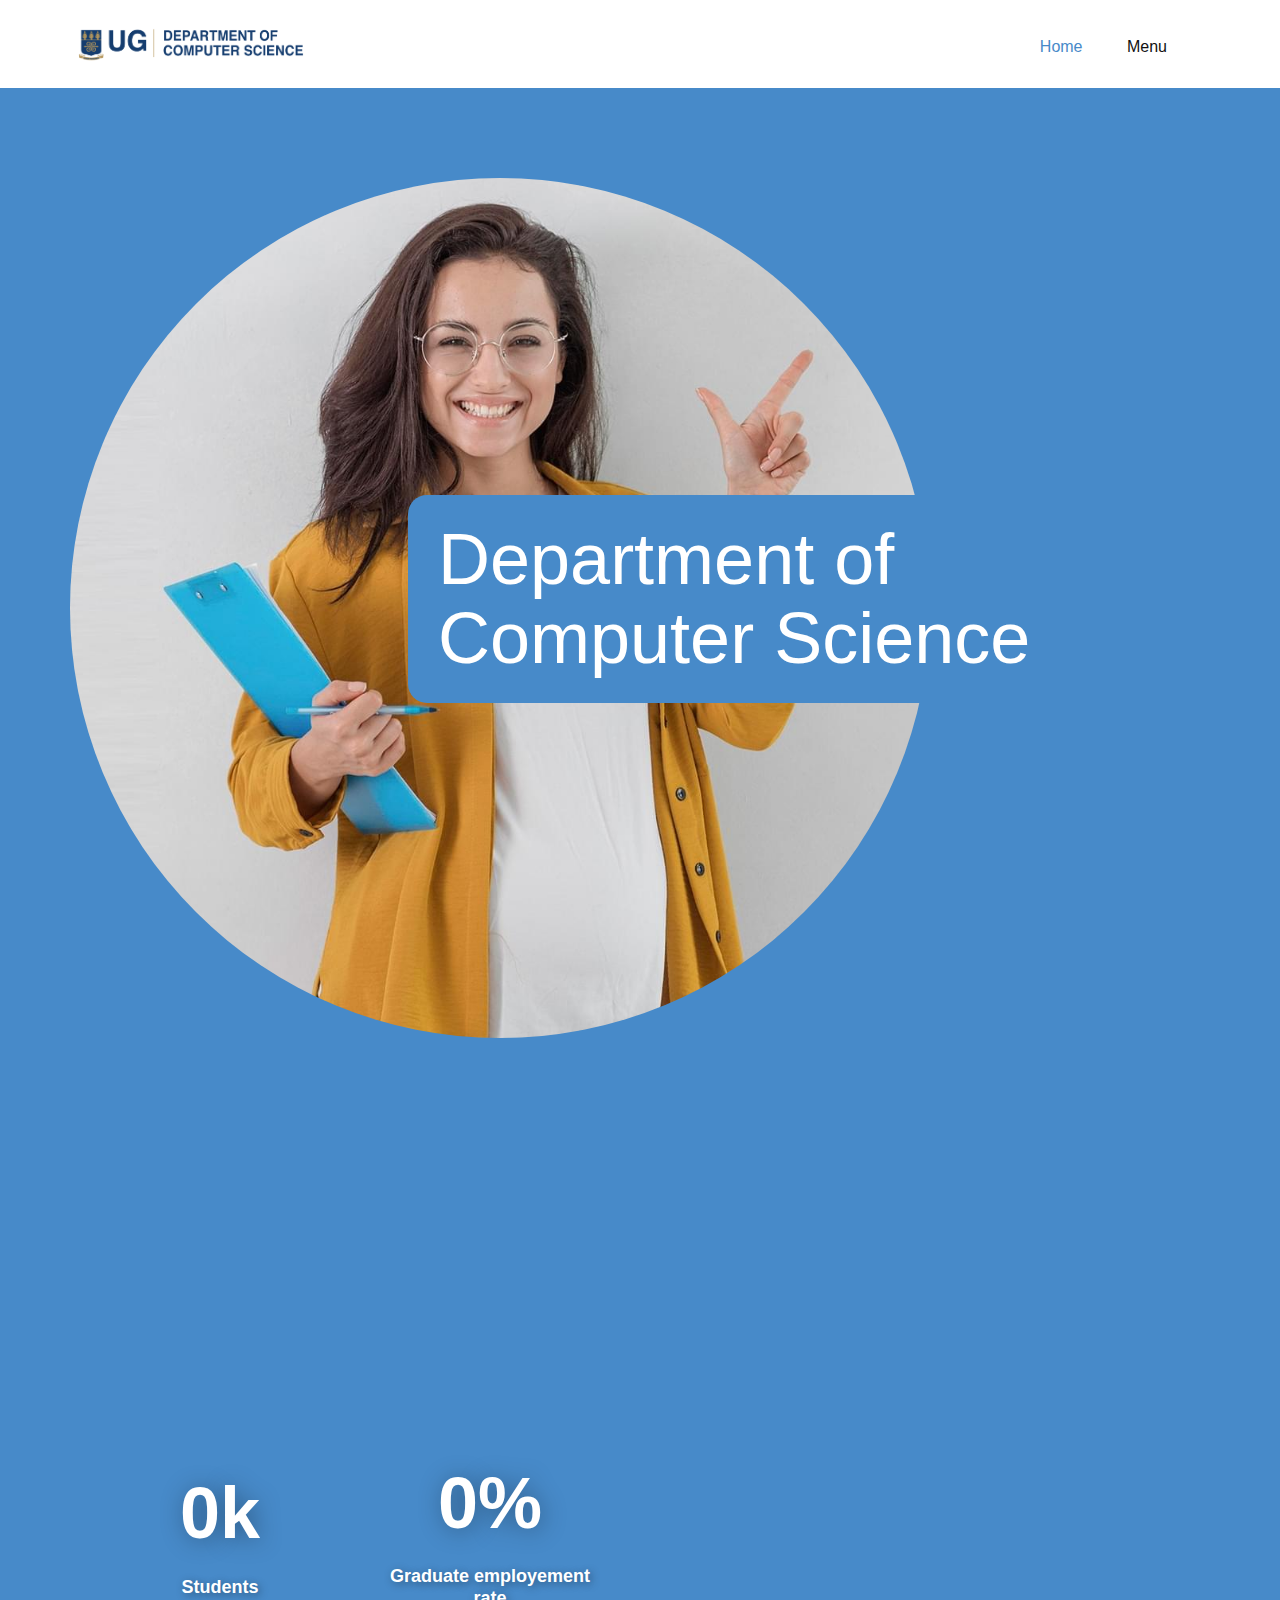
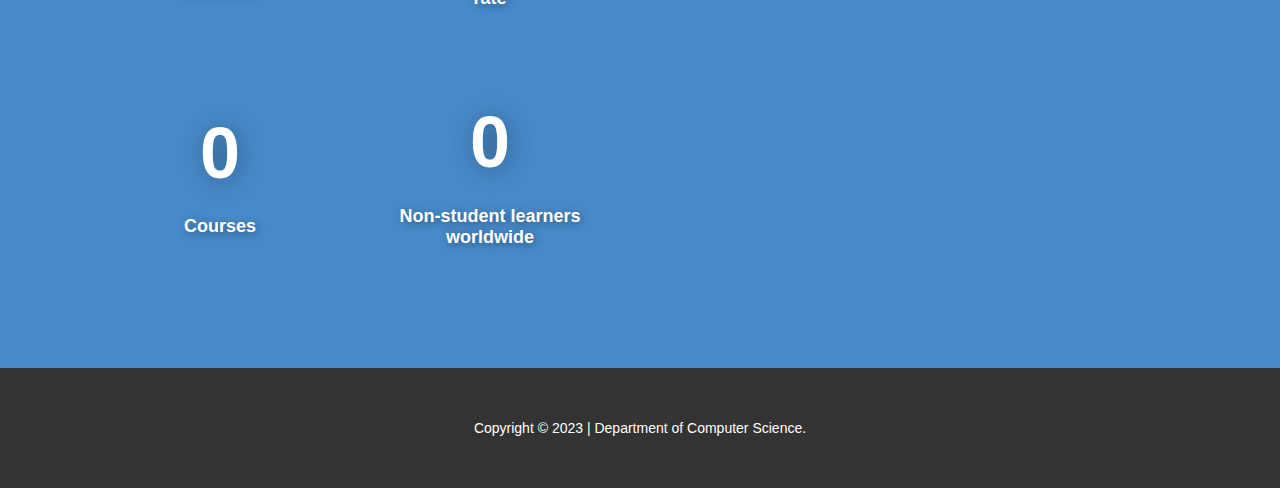
<file: index.html>
<!DOCTYPE html>
<html style="font-size: 16px;" lang="en">
  <head>
    <meta name="viewport" content="width=device-width, initial-scale=1.0">
    <meta charset="utf-8">
    <meta name="keywords" content="​Lessons &amp;amp; Practice, ​Meet some of our partners!, ​Integrity. Uniqueness. Enjoyment. Ever Forward., ​Our Mission, Contact Us">
    <meta name="description" content="">
    <title>UG | Computer Science Department</title>
    <link rel="stylesheet" href="nicepage.css" media="screen">
    <link rel="stylesheet" href="Home.css" media="screen">
    <script class="u-script" type="text/javascript" src="jquery.js" defer=""></script>
    <script class="u-script" type="text/javascript" src="nicepage.js" defer=""></script>
  </head>
  <body 
    data-home-page="Home.html" 
    data-home-page-title="Home" 
    data-path-to-root="./" 
    data-include-products="false" 
    class="u-body u-xl-mode" 
    data-lang="en">
    <header class="u-clearfix u-header u-header" id="sec-c6ea">
      <div class="u-clearfix u-sheet u-valign-middle u-sheet-1">
        <a 
        href="https://nicepage.com" 
        class="u-image u-logo u-image-1" 
        data-image-width="1109" 
        data-image-height="185">
          <img src="images/comScience_logo.png" class="u-logo-image u-logo-image-1">
        </a>
        <nav class="u-menu u-menu-dropdown u-offcanvas u-menu-1">
          <div class="menu-collapse" style="font-size: 1rem; letter-spacing: 0px;">
            <a class="u-button-style u-custom-left-right-menu-spacing u-custom-padding-bottom u-custom-top-bottom-menu-spacing u-nav-link u-text-active-palette-1-base u-text-hover-palette-2-base" href="#">
              <svg class="u-svg-link" viewBox="0 0 24 24">
                <use xmlns:xlink="http://www.w3.org/1999/xlink" xlink:href="#menu-hamburger"></use>
              </svg>
              <svg class="u-svg-content" version="1.1" id="menu-hamburger" viewBox="0 0 16 16" x="0px" y="0px" xmlns:xlink="http://www.w3.org/1999/xlink" xmlns="http://www.w3.org/2000/svg">
                <g>
                  <rect y="1" width="16" height="2"></rect>
                  <rect y="7" width="16" height="2"></rect>
                  <rect y="13" width="16" height="2"></rect>
                </g>
              </svg>
            </a>
          </div>
          <div class="u-custom-menu u-nav-container">
            <ul class="u-nav u-unstyled u-nav-1">
              <li class="u-nav-item">
                <a class="u-button-style u-nav-link u-text-active-palette-1-base u-text-hover-palette-2-base" href="Home.html" style="padding: 10px 20px;">Home</a>
              </li>
              <li class="u-nav-item">
                <a class="u-button-style u-nav-link u-text-active-palette-1-base u-text-hover-palette-2-base" href="About.html" style="padding: 10px 20px;">Menu</a>
                <div class="u-nav-popup">
                  <ul class="u-h-spacing-20 u-nav u-unstyled u-v-spacing-10">
                    <li class="u-nav-item">
                      <a class="u-button-style u-nav-link u-white" href="alumni.html">Alumni</a>
                    </li>
                    <li class="u-nav-item">
                      <a class="u-button-style u-nav-link u-white" href="catalog.html">Courses</a>
                    </li>
                    <li class="u-nav-item">
                      <a class="u-button-style u-nav-link u-white" href="events.html">Events</a>
                    </li>
                    <li class="u-nav-item">
                      <a class="u-button-style u-nav-link u-white" href="projects.html">Projects</a>
                      <li class="u-nav-item">
                        <a class="u-button-style u-nav-link u-white" href="resources.html">Resources</a>
                      </li>
                    </li>
                    <li class="u-nav-item">
                      <a class="u-button-style u-nav-link u-white" href="staff.html">Staff</a>
                    </li>
                    <li class="u-nav-item">
                      <a class="u-button-style u-nav-link u-white" href="studentlife.html">Student life</a>
                    </li>
                    <li class="u-nav-item">
                      <a class="u-button-style u-nav-link u-white" href="contact.html">Contact</a>
                    </li>
                  </ul>
          </div>
        </div>
</ul>
          </div>
          <div class="u-custom-menu u-nav-container-collapse">
            <div class="u-black u-container-style u-inner-container-layout u-opacity u-opacity-95 u-sidenav">
              <div class="u-inner-container-layout u-sidenav-overflow">
                <div class="u-menu-close"></div>
                <ul class="u-align-center u-nav u-popupmenu-items u-unstyled u-nav-4"><li class="u-nav-item"><a class="u-button-style u-nav-link" href="Home.html">Home</a>
</li><li class="u-nav-item"><a class="u-button-style u-nav-link" href="About.html">Menu</a><div class="u-nav-popup"><ul class="u-h-spacing-20 u-nav u-unstyled u-v-spacing-10"><li class="u-nav-item"><a class="u-button-style u-nav-link" href="alumni.html">ALumni</a>
</li><li class="u-nav-item"><a class="u-button-style u-nav-link" href="catalog.html">Courses</a>
</li><li class="u-nav-item"><a class="u-button-style u-nav-link" href="events.html">Events</a>
</li><li class="u-nav-item"><a class="u-button-style u-nav-link" href="projects.html">Projects</a>
</li>
<li class="u-nav-item"><a class="u-button-style u-nav-link" href="resources.html">Resources</a>
</li><li class="u-nav-item"><a class="u-button-style u-nav-link" href="staff.html">Staff</a>
</li><li class="u-nav-item"><a class="u-button-style u-nav-link" href="studentlife.html">Student life</a>
</li><li class="u-nav-item"><a class="u-button-style u-nav-link" href="contact.html">Contact</a>
</li></ul>
</div>
</ul>
              </div>
            </div>
            <div class="u-black u-menu-overlay u-opacity u-opacity-70"></div>
          </div>
        </nav>
      </div></header> 
    <section class="u-align-center-sm u-align-center-xs u-align-right-lg u-align-right-md u-align-right-xl u-clearfix u-palette-1-base u-section-1" id="sec-d422">
      <div class="u-clearfix u-sheet u-valign-middle-lg u-valign-middle-md u-valign-middle-sm u-valign-middle-xs u-sheet-1">
        <div alt="" class="u-image u-image-circle u-image-1" data-image-width="1080" data-image-height="1080" data-animation-name="customAnimationIn" data-animation-duration="1500" data-animation-delay="250"></div>
        <div class="u-bottom-left-radius-19 u-container-align-left u-container-style u-group u-palette-1-base u-shape-round u-top-left-radius-19 u-group-1" data-animation-name="customAnimationIn" data-animation-duration="1500" data-animation-delay="500">
          <div class="u-container-layout u-valign-middle-lg u-valign-middle-md u-valign-middle-sm u-valign-middle-xl u-container-layout-1">
            <h1 class="u-align-left u-text u-text-body-alt-color u-text-default u-text-1">Department of Computer Science</h1>
          </div>
        </div>
        
        
      </div>
    </section>
    
    <section class="u-clearfix u-container-align-center u-palette-1-base u-section-4" id="carousel_b3ce">
      <div class="u-clearfix u-sheet u-valign-middle-xl u-sheet-1">
        <div class="u-clearfix u-expanded-width u-layout-wrap u-layout-wrap-1">
          <div class="u-layout">
            <div class="u-layout-row">
              <div class="u-container-align-center-lg u-container-align-center-md u-container-align-center-sm u-container-align-center-xs u-container-style u-layout-cell u-size-30-xl u-size-33-lg u-size-33-md u-size-33-sm u-size-33-xs u-layout-cell-1">
                <div class="u-container-layout u-valign-middle-lg u-valign-middle-md u-valign-middle-sm u-valign-middle-xs u-container-layout-1">
                  <div class="u-expanded-width u-list u-list-1">
                    <div class="u-repeater u-repeater-1">
                      <div class="u-align-center u-container-align-center u-container-style u-list-item u-repeater-item u-shape-rectangle u-list-item-1" data-animation-name="" data-animation-duration="0" data-animation-delay="0" data-animation-direction="">
                        <div class="u-container-layout u-similar-container u-valign-middle u-container-layout-2">
                          <h3 class="u-align-center u-custom-font u-font-montserrat u-text u-text-body-alt-color u-text-1" data-animation-name="counter" data-animation-event="scroll" data-animation-duration="3000">8k</h3>
                          <h6 class="u-align-center u-custom-font u-font-montserrat u-text u-text-body-alt-color u-text-2">Students</h6>
                        </div>
                      </div>
                      <div class="u-align-center u-container-align-center u-container-style u-list-item u-repeater-item u-shape-rectangle u-list-item-2" data-animation-name="" data-animation-duration="0" data-animation-delay="0" data-animation-direction="">
                        <div class="u-container-layout u-similar-container u-valign-middle u-container-layout-3">
                          <h3 class="u-align-center u-custom-font u-font-montserrat u-text u-text-body-alt-color u-text-3" data-animation-name="counter" data-animation-event="scroll" data-animation-duration="3000">60%</h3>
                          <h6 class="u-align-center u-custom-font u-font-montserrat u-text u-text-body-alt-color u-text-4">Graduate employement rate</h6>
                        </div>
                      </div>
                      <div class="u-align-center u-container-align-center u-container-style u-list-item u-repeater-item u-shape-rectangle u-list-item-3" data-animation-name="" data-animation-duration="0" data-animation-delay="0" data-animation-direction="">
                        <div class="u-container-layout u-similar-container u-valign-middle u-container-layout-4">
                          <h3 class="u-align-center u-custom-font u-font-montserrat u-text u-text-body-alt-color u-text-5" data-animation-name="counter" data-animation-event="scroll" data-animation-duration="3000">100</h3>
                          <h6 class="u-align-center u-custom-font u-font-montserrat u-text u-text-body-alt-color u-text-6"> Courses</h6>
                        </div>
                      </div>
                      <div class="u-align-center u-container-align-center u-container-style u-list-item u-repeater-item u-shape-rectangle u-list-item-4" data-animation-name="" data-animation-duration="0" data-animation-delay="0" data-animation-direction="">
                        <div class="u-container-layout u-similar-container u-valign-middle u-container-layout-5">
                          <h3 class="u-align-center u-custom-font u-font-montserrat u-text u-text-body-alt-color u-text-7" data-animation-name="counter" data-animation-event="scroll" data-animation-duration="3000">1230</h3>
                          <h6 class="u-align-center u-custom-font u-font-montserrat u-text u-text-body-alt-color u-text-8"> Non-student learners worldwide</h6>
                        </div>
                      </div>
                    </div>
                  </div>
                </div>
              </div>
              <div class="u-container-align-center-sm u-container-align-center-xs u-container-style u-layout-cell u-size-27-lg u-size-27-md u-size-27-sm u-size-27-xs u-size-30-xl u-layout-cell-2" data-animation-name="customAnimationIn" data-animation-duration="1500" data-animation-delay="500">
                <div class="u-container-layout u-valign-middle u-container-layout-6">
                  <h3 class="u-align-center-sm u-align-center-xs u-custom-font u-font-montserrat u-text u-text-default u-text-9" data-animation-name="customAnimationIn" data-animation-duration="1500" data-animation-delay="750">The highest quality courses in Computer Science</h3>
                  <p class="u-align-center-sm u-align-center-xs u-text u-text-default u-text-10">Join Us</p>
                  <a href="contact.html" class="u-active-white u-align-center-sm u-align-center-xs u-align-left-lg u-align-left-md u-align-left-xl u-border-none u-btn u-btn-round u-button-style u-hover-feature u-hover-white u-palette-2-base u-radius-50 u-text-active-black u-text-hover-black u-text-palette-1-base u-btn-1" data-animation-name="" data-animation-duration="0" data-animation-delay="0" data-animation-direction="">learn more</a>
                </div>
              </div>
            </div>
          </div>
        </div>
      </div>
      
    </section>
    <footer class="u-align-center u-clearfix u-footer u-grey-80 u-footer" id="sec-0246"><div class="u-clearfix u-sheet u-sheet-1">
        <p class="u-small-text u-text u-text-variant u-text-1">Copyright © 2023 | Department of Computer Science.</p>
      </div></footer>
    
  </body>
</html>
</file>
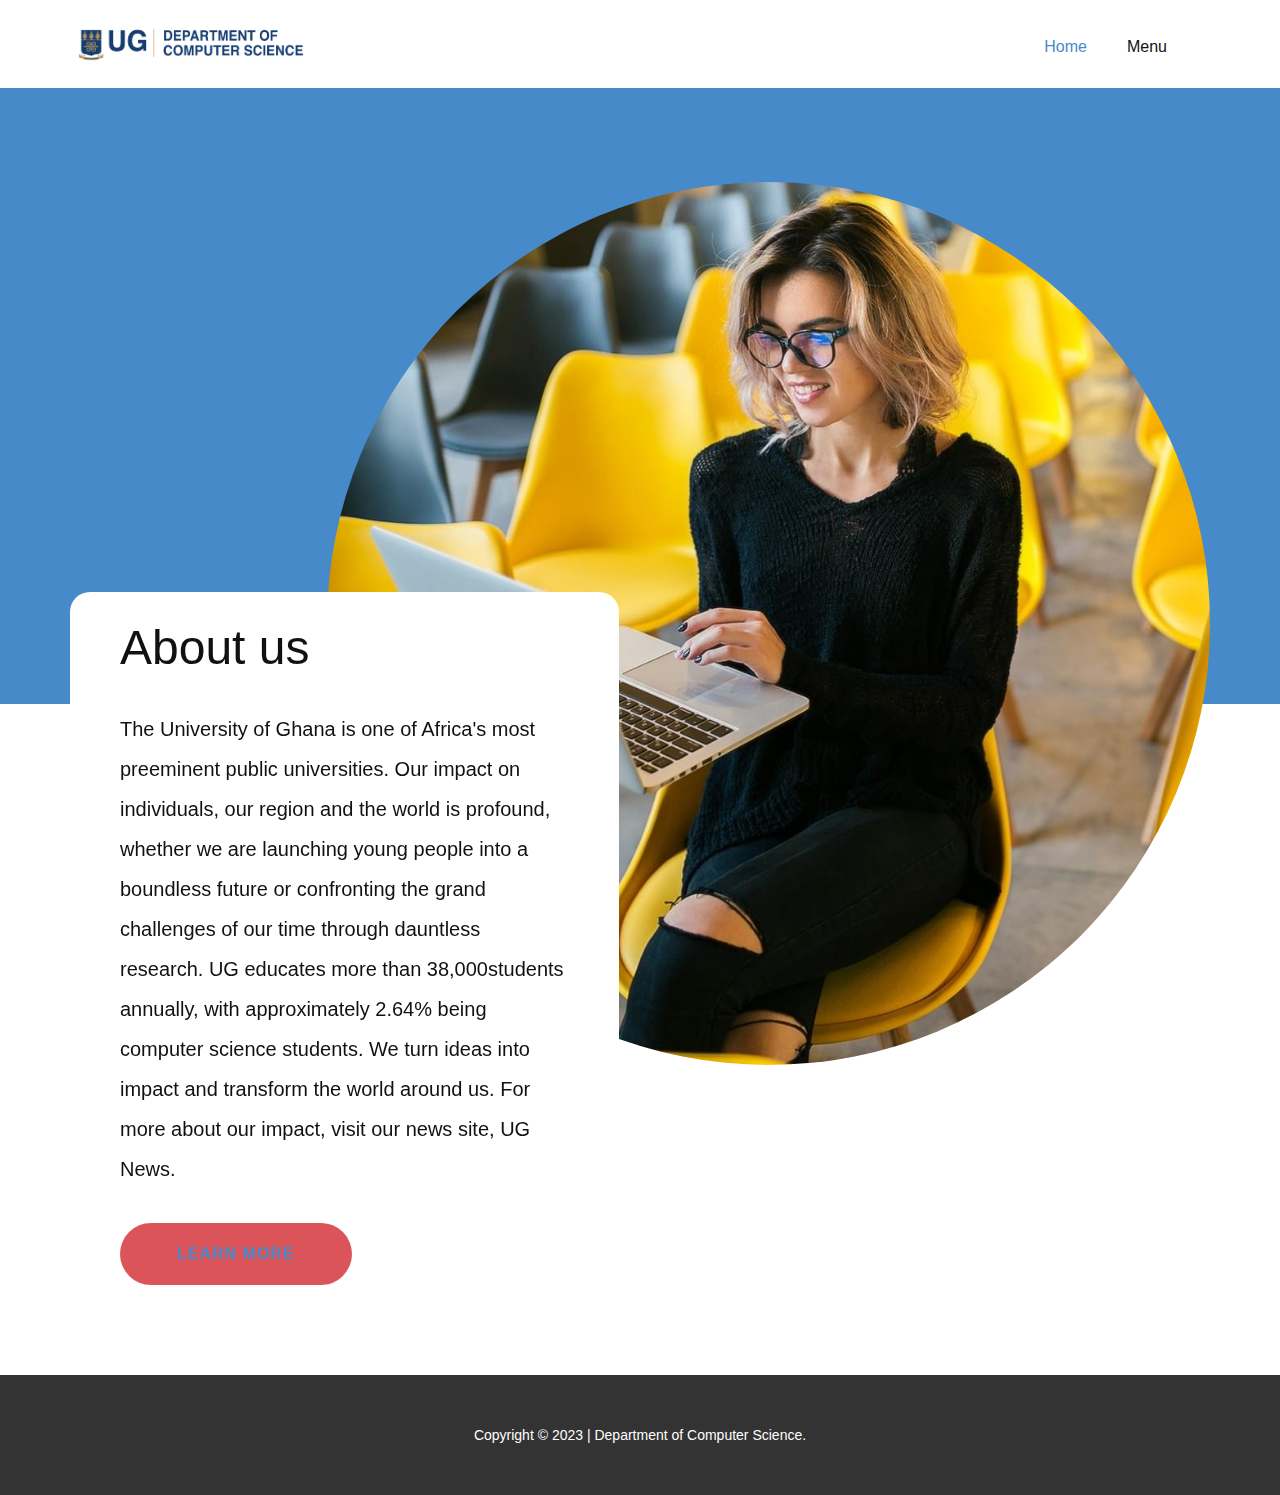
<file: about.html>
<!DOCTYPE html>
<html style="font-size: 16px;" lang="en">
  <head>
    <meta name="viewport" content="width=device-width, initial-scale=1.0">
    <meta charset="utf-8">
    <meta name="keywords" content="​Lessons &amp;amp; Practice, ​Meet some of our partners!, ​Integrity. Uniqueness. Enjoyment. Ever Forward., ​Our Mission, Contact Us">
    <meta name="description" content="">
    <title>About Us</title>
    <link rel="stylesheet" href="nicepage.css" media="screen">
    <link rel="stylesheet" href="Home.css" media="screen">
    <script class="u-script" type="text/javascript" src="jquery.js" defer=""></script>
    <script class="u-script" type="text/javascript" src="nicepage.js" defer=""></script>
   </head>
  <body data-home-page="Home.html" data-home-page-title="Home" data-path-to-root="./" data-include-products="false" class="u-body u-xl-mode" data-lang="en"><header class="u-clearfix u-header u-header" id="sec-c6ea"><div class="u-clearfix u-sheet u-valign-middle u-sheet-1">
        <a href="https://nicepage.com" class="u-image u-logo u-image-1" data-image-width="1109" data-image-height="185">
          <img src="images/comScience_logo.png" class="u-logo-image u-logo-image-1">
        </a>
        <nav class="u-menu u-menu-dropdown u-offcanvas u-menu-1">
          <div class="menu-collapse" style="font-size: 1rem; letter-spacing: 0px;">
            <a class="u-button-style u-custom-left-right-menu-spacing u-custom-padding-bottom u-custom-top-bottom-menu-spacing u-nav-link u-text-active-palette-1-base u-text-hover-palette-2-base" href="#">
              <svg class="u-svg-link" viewBox="0 0 24 24"><use xmlns:xlink="http://www.w3.org/1999/xlink" xlink:href="#menu-hamburger"></use></svg>
              <svg class="u-svg-content" version="1.1" id="menu-hamburger" viewBox="0 0 16 16" x="0px" y="0px" xmlns:xlink="http://www.w3.org/1999/xlink" xmlns="http://www.w3.org/2000/svg"><g><rect y="1" width="16" height="2"></rect><rect y="7" width="16" height="2"></rect><rect y="13" width="16" height="2"></rect>
</g></svg>
            </a>
          </div>
          <div class="u-custom-menu u-nav-container">
            <ul class="u-nav u-unstyled u-nav-1"><li class="u-nav-item"><a class="u-button-style u-nav-link u-text-active-palette-1-base u-text-hover-palette-2-base" href="Home.html" style="padding: 10px 20px;">Home</a>
</li><li class="u-nav-item"><a class="u-button-style u-nav-link u-text-active-palette-1-base u-text-hover-palette-2-base" href="About.html" style="padding: 10px 20px;">Menu</a><div class="u-nav-popup"><ul class="u-h-spacing-20 u-nav u-unstyled u-v-spacing-10"><li class="u-nav-item"><a class="u-button-style u-nav-link u-white" href="alumni.html">Alumni</a>
</li><li class="u-nav-item"><a class="u-button-style u-nav-link u-white" href="catalog.html">Course catalog</a>
</li><li class="u-nav-item"><a class="u-button-style u-nav-link u-white" href="studentlife.html">Student life</a>
</li><li class="u-nav-item"><a class="u-button-style u-nav-link u-white" href="staff.html">Staff</a>
</li>
<li class="u-nav-item"><a class="u-button-style u-nav-link u-white" href="resources.html">Learning Resources</a>
</li>
<li class="u-nav-item"><a class="u-button-style u-nav-link u-white" href="projects.html">Projects</a>
</li>
<li class="u-nav-item"><a class="u-button-style u-nav-link u-white" href="events.html">Events</a>
</li>
<li class="u-nav-item"><a class="u-button-style u-nav-link u-white" href="contact.html">Contact</a>
</li>
</ul>
</div>
</ul>
          </div>
          <div class="u-custom-menu u-nav-container-collapse">
            <div class="u-black u-container-style u-inner-container-layout u-opacity u-opacity-95 u-sidenav">
              <div class="u-inner-container-layout u-sidenav-overflow">
                <div class="u-menu-close"></div>
                <ul class="u-align-center u-nav u-popupmenu-items u-unstyled u-nav-4"><li class="u-nav-item"><a class="u-button-style u-nav-link" href="Home.html">Home</a>
</li><li class="u-nav-item"><a class="u-button-style u-nav-link" href="About.html">Menu</a><div class="u-nav-popup"><ul class="u-h-spacing-20 u-nav u-unstyled u-v-spacing-10"><li class="u-nav-item"><a class="u-button-style u-nav-link">Faculty</a>
</li><li class="u-nav-item"><a class="u-button-style u-nav-link" href="alumni.html">Alumni</a>
</li><li class="u-nav-item"><a class="u-button-style u-nav-link" href="catalog.html">Course catalog</a>
</li><li class="u-nav-item"><a class="u-button-style u-nav-link" href="studentlife.html">Student life</a>
</li>
<li class="u-nav-item"><a class="u-button-style u-nav-link" href="staff.html">Staff</a>
</li><li class="u-nav-item"><a class="u-button-style u-nav-link" href="resources.html">Learning Resources</a>
</li><li class="u-nav-item"><a class="u-button-style u-nav-link" href="projects.html">Projects</a>
</li>
<li class="u-nav-item"><a class="u-button-style u-nav-link" href="events.html">Events</a>
</li><li class="u-nav-item"><a class="u-button-style u-nav-link" href="contact.html">Contact</a>
</li>
</ul>
</div>
</ul>
              </div>
            </div>
            <div class="u-black u-menu-overlay u-opacity u-opacity-70"></div>
          </div>
        </nav>
      </div></header> 

<section class="u-clearfix u-section-5" id="carousel_c7c9">
    <div class="u-expanded-width u-palette-1-base u-shape u-shape-rectangle u-shape-1"></div>
    <div class="u-align-left u-image u-image-circle u-image-1" data-image-width="1080" data-image-height="1080" data-animation-name="customAnimationIn" data-animation-duration="1500" data-animation-delay="250"></div>
    <div class="u-align-left u-container-style u-group u-radius-20 u-shape-round u-white u-group-1" data-animation-name="customAnimationIn" data-animation-duration="1500" data-animation-delay="500">
      <div class="u-container-layout u-valign-middle u-container-layout-1">
        <h2 class="u-align-left u-text u-text-1"> About us</h2>
        <p class="u-align-left u-text u-text-2"> The University of Ghana is one of Africa's most preeminent public universities. Our impact on individuals, our region and the world is profound, whether we are launching young people into a boundless future or confronting the grand challenges of our time through dauntless research. UG educates more than 38,000students annually, with approximately 2.64% being computer science students. We turn ideas into impact and transform the world around us. For more about our impact, visit our news site, UG News.</p>
        
        <a href="catalog.html" class="u-active-palette-1-base u-align-left u-border-none u-btn u-btn-round u-button-style u-hover-feature u-hover-palette-1-base u-palette-2-base u-radius-50 u-text-active-white u-text-hover-white u-text-palette-1-base u-btn-2" data-animation-name="" data-animation-duration="0" data-animation-delay="0" data-animation-direction="">learn more</a>
      </div>
    </div>
  </section>

<footer class="u-align-center u-clearfix u-footer u-grey-80 u-footer" id="sec-0246"><div class="u-clearfix u-sheet u-sheet-1">
    <p class="u-small-text u-text u-text-variant u-text-1">Copyright © 2023 | Department of Computer Science.</p>
  </div></footer>

</body></html>
</file>
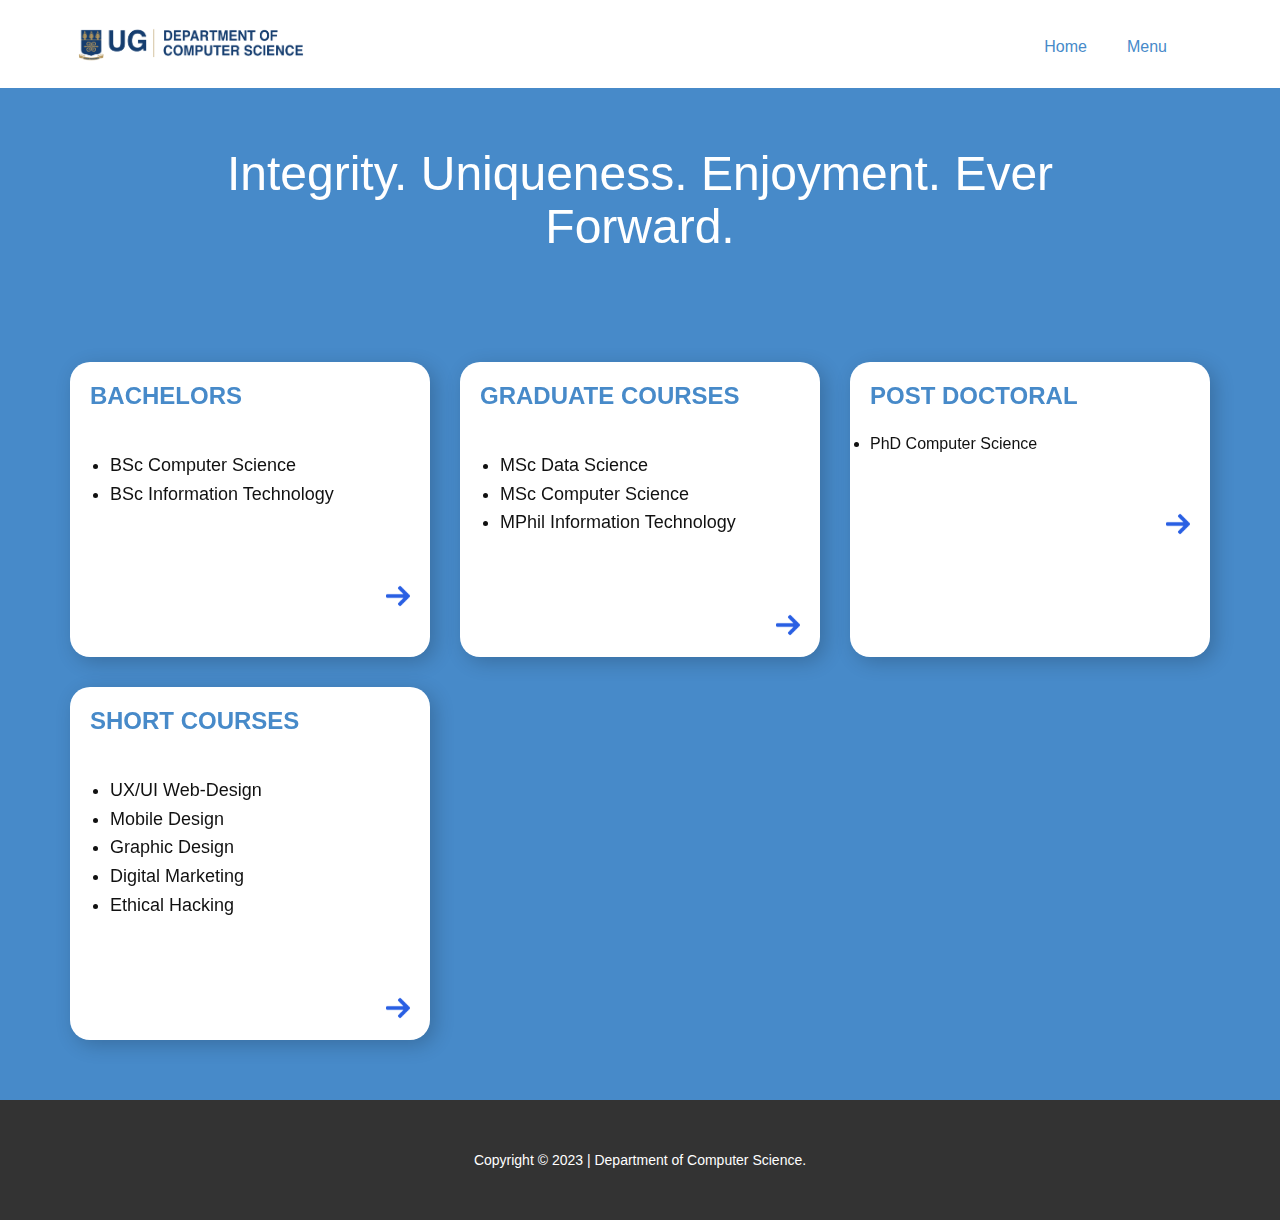
<file: catalog.html>
<!DOCTYPE html>
<html style="font-size: 16px;" lang="en"><head>
    <meta name="viewport" content="width=device-width, initial-scale=1.0">
    <meta charset="utf-8">
    <meta name="keywords" content="​Lessons &amp;amp; Practice, ​Meet some of our partners!, ​Integrity. Uniqueness. Enjoyment. Ever Forward., ​Our Mission, Contact Us">
    <meta name="description" content="">
    <title>Catalog</title>
    <link rel="stylesheet" href="nicepage.css" media="screen">
<link rel="stylesheet" href="Home.css" media="screen">
    <script class="u-script" type="text/javascript" src="jquery.js" defer=""></script>
    <script class="u-script" type="text/javascript" src="nicepage.js" defer=""></script>
   </head>
  <body data-home-page="Home.html" data-home-page-title="Home" data-path-to-root="./" data-include-products="false" class="u-body u-xl-mode" data-lang="en"><header class="u-clearfix u-header u-header" id="sec-c6ea"><div class="u-clearfix u-sheet u-valign-middle u-sheet-1">
        <a href="https://nicepage.com" class="u-image u-logo u-image-1" data-image-width="1109" data-image-height="185">
          <img src="images/comScience_logo.png" class="u-logo-image u-logo-image-1">
        </a>
        <nav class="u-menu u-menu-dropdown u-offcanvas u-menu-1">
          <div class="menu-collapse" style="font-size: 1rem; letter-spacing: 0px;">
            <a class="u-button-style u-custom-left-right-menu-spacing u-custom-padding-bottom u-custom-top-bottom-menu-spacing u-nav-link u-text-active-palette-1-base u-text-hover-palette-2-base" href="#">
              <svg class="u-svg-link" viewBox="0 0 24 24"><use xmlns:xlink="http://www.w3.org/1999/xlink" xlink:href="#menu-hamburger"></use></svg>
              <svg class="u-svg-content" version="1.1" id="menu-hamburger" viewBox="0 0 16 16" x="0px" y="0px" xmlns:xlink="http://www.w3.org/1999/xlink" xmlns="http://www.w3.org/2000/svg"><g><rect y="1" width="16" height="2"></rect><rect y="7" width="16" height="2"></rect><rect y="13" width="16" height="2"></rect>
</g></svg>
            </a>
          </div>
          <div class="u-custom-menu u-nav-container">
            <ul class="u-nav u-unstyled u-nav-1"><li class="u-nav-item"><a class="u-button-style u-nav-link u-text-active-palette-1-base u-text-hover-palette-2-base" href="Home.html" style="padding: 10px 20px;">Home</a>
</li><li class="u-nav-item"><a class="u-button-style u-nav-link u-text-active-palette-1-base u-text-hover-palette-2-base" href="About.html" style="padding: 10px 20px;">Menu</a><div class="u-nav-popup"><ul class="u-h-spacing-20 u-nav u-unstyled u-v-spacing-10"><li class="u-nav-item"><a class="u-button-style u-nav-link u-white" href="alumni.html">Alumni</a>
</li><li class="u-nav-item"><a class="u-button-style u-nav-link u-white" href="catalog.html">Course catalog</a>
</li><li class="u-nav-item"><a class="u-button-style u-nav-link u-white" href="studentlife.html">Student life</a>
</li><li class="u-nav-item"><a class="u-button-style u-nav-link u-white" href="staff.html">Staff</a>
</li>
<li class="u-nav-item"><a class="u-button-style u-nav-link u-white" href="resources.html">Learning Resources</a>
</li>
<li class="u-nav-item"><a class="u-button-style u-nav-link u-white" href="projects.html">Projects</a>
</li>
<li class="u-nav-item"><a class="u-button-style u-nav-link u-white" href="events.html">Events</a>
</li>
<li class="u-nav-item"><a class="u-button-style u-nav-link u-white" href="contact.html">Contact</a>
</li>
</ul>
</div>
</ul>
          </div>
          <div class="u-custom-menu u-nav-container-collapse">
            <div class="u-black u-container-style u-inner-container-layout u-opacity u-opacity-95 u-sidenav">
              <div class="u-inner-container-layout u-sidenav-overflow">
                <div class="u-menu-close"></div>
                <ul class="u-align-center u-nav u-popupmenu-items u-unstyled u-nav-4"><li class="u-nav-item"><a class="u-button-style u-nav-link" href="Home.html">Home</a>
</li><li class="u-nav-item"><a class="u-button-style u-nav-link" href="About.html">Menu</a><div class="u-nav-popup"><ul class="u-h-spacing-20 u-nav u-unstyled u-v-spacing-10"><li class="u-nav-item"><a class="u-button-style u-nav-link">Faculty</a>
</li><li class="u-nav-item"><a class="u-button-style u-nav-link" href="alumni.html">Alumni</a>
</li><li class="u-nav-item"><a class="u-button-style u-nav-link" href="catalog.html">Course catalog</a>
</li><li class="u-nav-item"><a class="u-button-style u-nav-link" href="studentlife.html">Student life</a>
</li>
<li class="u-nav-item"><a class="u-button-style u-nav-link" href="staff.html">Staff</a>
</li><li class="u-nav-item"><a class="u-button-style u-nav-link" href="resources.html">Learning Resources</a>
</li><li class="u-nav-item"><a class="u-button-style u-nav-link" href="projects.html">Projects</a>
</li>
<li class="u-nav-item"><a class="u-button-style u-nav-link" href="events.html">Events</a>
</li><li class="u-nav-item"><a class="u-button-style u-nav-link" href="contact.html">Contact</a>
</li>
</ul>
</div>
</ul>
              </div>
            </div>
            <div class="u-black u-menu-overlay u-opacity u-opacity-70"></div>
          </div>
        </nav>
      </div></header> 
<section class="u-clearfix u-container-align-center u-palette-1-base u-valign-middle u-section-3" id="carousel_9f62">
    <h2 class="u-align-center u-text u-text-1" data-animation-name="customAnimationIn" data-animation-duration="1250" data-animation-delay="500"> Integrity. Uniqueness. Enjoyment. Ever Forward.</h2>
    <p class="u-align-center u-text u-text-2" data-animation-name="customAnimationIn" data-animation-duration="1750" data-animation-delay="500"> &nbsp;<br>
    </p>
    <div class="u-expanded-width u-palette-2-base u-shape u-shape-rectangle u-shape-1" data-animation-name="customAnimationIn" data-animation-duration="1500" data-animation-delay="1000"></div>
    <div class="u-list u-list-1">
      <div class="u-repeater u-repeater-1">
        <div class="u-container-style u-list-item u-radius-20 u-repeater-item u-shape-round u-video-cover u-white u-list-item-1" data-animation-name="customAnimationIn" data-animation-duration="1500" data-animation-delay="500" data-animation-direction="">
          <div class="u-container-layout u-similar-container u-valign-top u-container-layout-1">
            <h6 class="u-align-center u-custom-font u-font-ubuntu u-text u-text-default u-text-palette-1-base u-text-3">Bachelors</h6>
            <p class="u-align-left u-text u-text-grey-40 u-text-4"> <ul><li>BSc Computer Science</li><li>BSc Information Technology</li></ul></p><span class="u-file-icon u-icon u-text-palette-2-base u-icon-1"><img src="images/271226-1ee85fae.png" alt=""></span>
          </div>
        </div>
        <div class="u-container-style u-list-item u-radius-20 u-repeater-item u-shape-round u-white u-list-item-2" data-animation-name="customAnimationIn" data-animation-duration="1500" data-animation-delay="500" data-animation-direction="">
          <div class="u-container-layout u-similar-container u-valign-top u-container-layout-2">
            <h6 class="u-align-center u-custom-font u-font-ubuntu u-text u-text-default u-text-palette-1-base u-text-5">Graduate Courses</h6>
            <p class="u-align-left u-text u-text-grey-40 u-text-6"><ul><li>MSc Data Science</li>
              <li>MSc Computer Science</li><li>MPhil Information Technology</li></ul></p><span class="u-file-icon u-icon u-text-palette-2-base u-icon-2"><img src="images/271226-1ee85fae.png" alt=""></span>
          </div>
        </div>
        <div class="u-container-style u-list-item u-radius-20 u-repeater-item u-shape-round u-video-cover u-white u-list-item-3" data-animation-name="customAnimationIn" data-animation-duration="1500" data-animation-delay="500" data-animation-direction="">
          <div class="u-container-layout u-similar-container u-valign-top u-container-layout-3">
            <h6 class="u-align-center u-custom-font u-font-ubuntu u-text u-text-default u-text-palette-1-base u-text-7"> Post Doctoral</h6>
            <p class="u-align-left u-text u-text-grey-40 u-text-8"> <li>PhD Computer Science</li></p><span class="u-file-icon u-icon u-text-palette-2-base u-icon-3"><img src="images/271226-1ee85fae.png" alt=""></span>
          </div>
        </div>
        <div class="u-container-style u-list-item u-radius-20 u-repeater-item u-shape-round u-video-cover u-white u-list-item-4" data-animation-name="customAnimationIn" data-animation-duration="1500" data-animation-delay="500" data-animation-direction="">
          <div class="u-container-layout u-similar-container u-valign-top u-container-layout-4">
            <h6 class="u-align-center u-custom-font u-font-ubuntu u-text u-text-default u-text-palette-1-base u-text-9">Short Courses</h6>
            <p class="u-align-left u-text u-text-grey-40 u-text-10"> <ul><li>UX/UI Web-Design</li>
              <li>Mobile Design</li><li>Graphic Design</li><li>Digital Marketing</li><li>Ethical Hacking</li> </ul></p><span class="u-file-icon u-icon u-text-palette-2-base u-icon-4"><img src="images/271226-1ee85fae.png" alt=""></span>
          </div>
        </div>
        
      </div>
    </div>
  </section>


<footer class="u-align-center u-clearfix u-footer u-grey-80 u-footer" id="sec-0246"><div class="u-clearfix u-sheet u-sheet-1">
    <p class="u-small-text u-text u-text-variant u-text-1">Copyright © 2023 | Department of Computer Science.</p>
  </div></footer>

</body></html>
</file>
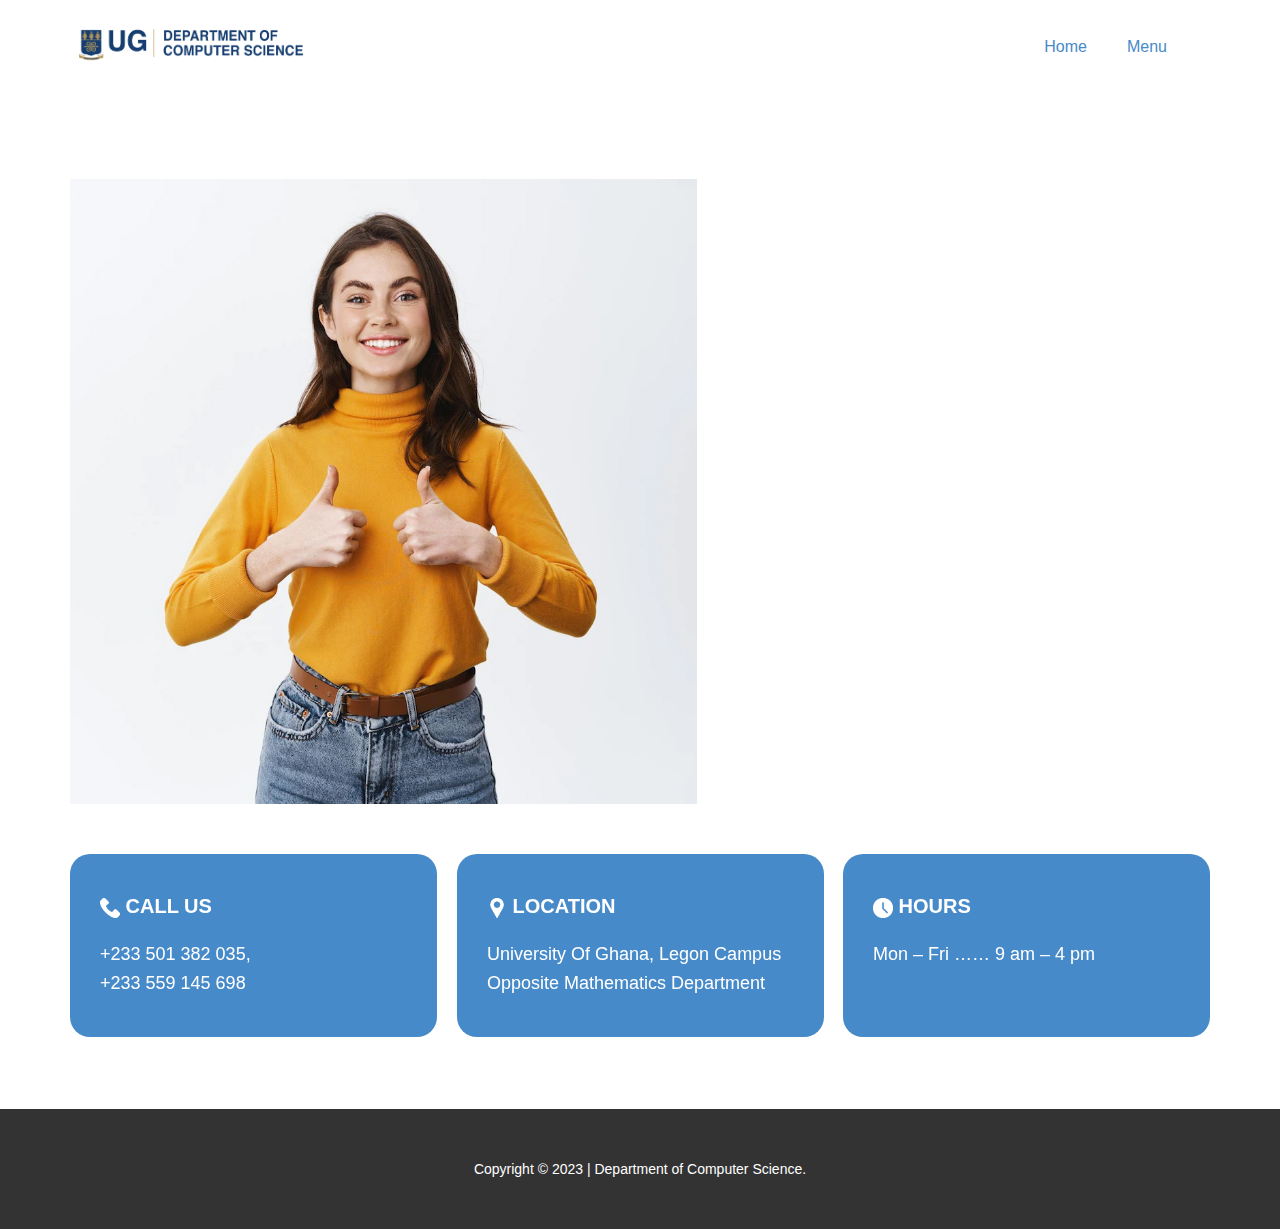
<file: contact.html>
<!DOCTYPE html>
<html style="font-size: 16px;" lang="en"><head>
    <meta name="viewport" content="width=device-width, initial-scale=1.0">
    <meta charset="utf-8">
    <meta name="keywords" content="​Lessons &amp;amp; Practice, ​Meet some of our partners!, ​Integrity. Uniqueness. Enjoyment. Ever Forward., ​Our Mission, Contact Us">
    <meta name="description" content="">
    <title>Contact</title>
    <link rel="stylesheet" href="nicepage.css" media="screen">
<link rel="stylesheet" href="Home.css" media="screen">
    <script class="u-script" type="text/javascript" src="jquery.js" defer=""></script>
    <script class="u-script" type="text/javascript" src="nicepage.js" defer=""></script>
   </head>
  <body data-home-page="Home.html" data-home-page-title="Home" data-path-to-root="./" data-include-products="false" class="u-body u-xl-mode" data-lang="en"><header class="u-clearfix u-header u-header" id="sec-c6ea"><div class="u-clearfix u-sheet u-valign-middle u-sheet-1">
        <a href="https://departmentofcomputerscience .com" class="u-image u-logo u-image-1" data-image-width="1109" data-image-height="185">
          <img src="images/comScience_logo.png" class="u-logo-image u-logo-image-1">
        </a>
        <nav class="u-menu u-menu-dropdown u-offcanvas u-menu-1">
          <div class="menu-collapse" style="font-size: 1rem; letter-spacing: 0px;">
            <a class="u-button-style u-custom-left-right-menu-spacing u-custom-padding-bottom u-custom-top-bottom-menu-spacing u-nav-link u-text-active-palette-1-base u-text-hover-palette-2-base" href="#">
              <svg class="u-svg-link" viewBox="0 0 24 24"><use xmlns:xlink="http://www.w3.org/1999/xlink" xlink:href="#menu-hamburger"></use></svg>
              <svg class="u-svg-content" version="1.1" id="menu-hamburger" viewBox="0 0 16 16" x="0px" y="0px" xmlns:xlink="http://www.w3.org/1999/xlink" xmlns="http://www.w3.org/2000/svg"><g><rect y="1" width="16" height="2"></rect><rect y="7" width="16" height="2"></rect><rect y="13" width="16" height="2"></rect>
</g></svg>
            </a>
          </div>
          <div class="u-custom-menu u-nav-container">
            <ul class="u-nav u-unstyled u-nav-1"><li class="u-nav-item"><a class="u-button-style u-nav-link u-text-active-palette-1-base u-text-hover-palette-2-base" href="Home.html" style="padding: 10px 20px;">Home</a>
</li><li class="u-nav-item"><a class="u-button-style u-nav-link u-text-active-palette-1-base u-text-hover-palette-2-base" href="About.html" style="padding: 10px 20px;">Menu</a><div class="u-nav-popup"><ul class="u-h-spacing-20 u-nav u-unstyled u-v-spacing-10"><li class="u-nav-item"><a class="u-button-style u-nav-link u-white" href="alumni.html">Alumni</a>
</li><li class="u-nav-item"><a class="u-button-style u-nav-link u-white" href="catalog.html">Course catalog</a>
</li><li class="u-nav-item"><a class="u-button-style u-nav-link u-white" href="studentlife.html">Student life</a>
</li><li class="u-nav-item"><a class="u-button-style u-nav-link u-white" href="staff.html">Staff</a>
</li>
<li class="u-nav-item"><a class="u-button-style u-nav-link u-white" href="resources.html">Learning Resources</a>
</li>
<li class="u-nav-item"><a class="u-button-style u-nav-link u-white" href="projects.html">Projects</a>
</li>
<li class="u-nav-item"><a class="u-button-style u-nav-link u-white" href="events.html">Events</a>
</li>
<li class="u-nav-item"><a class="u-button-style u-nav-link u-white" href="contact.html">Contact</a>
</li>
</ul>
</div>
</ul>
          </div>
          <div class="u-custom-menu u-nav-container-collapse">
            <div class="u-black u-container-style u-inner-container-layout u-opacity u-opacity-95 u-sidenav">
              <div class="u-inner-container-layout u-sidenav-overflow">
                <div class="u-menu-close"></div>
                <ul class="u-align-center u-nav u-popupmenu-items u-unstyled u-nav-4"><li class="u-nav-item"><a class="u-button-style u-nav-link" href="Home.html">Home</a>
</li><li class="u-nav-item"><a class="u-button-style u-nav-link" href="About.html">Menu</a><div class="u-nav-popup"><ul class="u-h-spacing-20 u-nav u-unstyled u-v-spacing-10"><li class="u-nav-item"><a class="u-button-style u-nav-link">Faculty</a>
</li><li class="u-nav-item"><a class="u-button-style u-nav-link" href="alumni.html">Alumni</a>
</li><li class="u-nav-item"><a class="u-button-style u-nav-link" href="catalog.html">Course catalog</a>
</li><li class="u-nav-item"><a class="u-button-style u-nav-link" href="studentlife.html">Student life</a>
</li>
<li class="u-nav-item"><a class="u-button-style u-nav-link" href="staff.html">Staff</a>
</li><li class="u-nav-item"><a class="u-button-style u-nav-link" href="resources.html">Learning Resources</a>
</li><li class="u-nav-item"><a class="u-button-style u-nav-link" href="projects.html">Projects</a>
</li>
<li class="u-nav-item"><a class="u-button-style u-nav-link" href="events.html">Events</a>
</li><li class="u-nav-item"><a class="u-button-style u-nav-link" href="contact.html">Contact</a>
</li>
</ul>
</div>
</ul>
              </div>
            </div>
            <div class="u-black u-menu-overlay u-opacity u-opacity-70"></div>
          </div>
        </nav>
      </div></header> 

<section class="u-clearfix u-container-align-center u-white u-section-8" id="carousel_2cb7">
    <div class="u-clearfix u-sheet u-valign-middle u-sheet-1">
      <div class="u-clearfix u-layout-wrap u-layout-wrap-1">
        <div class="u-layout">
          <div class="u-layout-row">
            <div class="u-container-style u-image u-layout-cell u-size-33-lg u-size-33-xl u-size-60-md u-size-60-sm u-size-60-xs u-image-1" data-image-width="920" data-image-height="920" data-animation-name="customAnimationIn" data-animation-duration="1500" data-animation-delay="500">
              <div class="u-container-layout u-container-layout-1"></div>
            </div>
            <div class="u-align-left u-container-align-center u-container-style u-layout-cell u-size-27-lg u-size-27-xl u-size-60-md u-size-60-sm u-size-60-xs u-layout-cell-2" data-animation-name="fadeIn" data-animation-duration="1500" data-animation-direction="Right" data-animation-delay="750">
              <div class="u-container-layout u-container-layout-2">
                <h2 class="u-align-center u-text u-text-1">Contact Us</h2>
                <div class="u-expanded-width u-form u-form-1">
                  <form action="" class="u-clearfix u-form-spacing-15 u-form-vertical u-inner-form" style="padding: 0;" source="email" name="form">
                    <div class="u-form-group u-form-name">
                      <label for="name-daf4" class="u-label">Name</label>
                      <input type="text" placeholder="Enter your Name" id="name-daf4" name="name" class="u-border-2 u-border-grey-25 u-border-no-left u-border-no-right u-border-no-top u-input u-input-rectangle" required="" wfd-id="id1438">
                    </div>
                    <div class="u-form-email u-form-group">
                      <label for="email-daf4" class="u-label">Email</label>
                      <input type="email" placeholder="Enter a valid email address" id="email-daf4" name="email" class="u-border-2 u-border-grey-25 u-border-no-left u-border-no-right u-border-no-top u-input u-input-rectangle" required="" wfd-id="id1439">
                    </div>
                    <div class="u-form-group u-form-message">
                      <label for="message-daf4" class="u-label">Message</label>
                      <textarea placeholder="" rows="4" cols="50" id="message-daf4" name="message" class="u-border-2 u-border-grey-25 u-border-no-left u-border-no-right u-border-no-top u-input u-input-rectangle" required=""></textarea>
                    </div>
                   
                    <div class="u-align-left u-form-group u-form-submit">
                      <a href="#" class="u-active-black u-border-none u-btn u-btn-round u-btn-submit u-button-style u-hover-black u-palette-1-base u-radius-20 u-btn-1">Submit</a>
                      <input type="submit" value="submit" class="u-form-control-hidden" wfd-id="id1441">
                    </div>
                </form>
                </div>
              </div>
            </div>
          </div>
        </div>
      </div>
      <div class="u-expanded-width u-list u-list-1">
        <div class="u-repeater u-repeater-1">
          <div class="u-align-left u-container-style u-list-item u-palette-1-base u-radius-20 u-repeater-item u-shape-round u-list-item-1" data-animation-name="bounceIn" data-animation-duration="1500" data-animation-direction="Right" data-animation-delay="500">
            <div class="u-container-layout u-similar-container u-container-layout-3">
              <h5 class="u-text u-text-2"><span class="u-file-icon u-icon u-text-white"><img src="images/597177-de35359a.png" alt=""></span>&nbsp;Call Us
              </h5>
              <p class="u-text u-text-3">+233 501 382 035,<br>+233 559 145 698
              </p>
            </div>
          </div>
          <div class="u-align-left u-container-style u-list-item u-palette-1-base u-radius-20 u-repeater-item u-shape-round u-list-item-2" data-animation-name="bounceIn" data-animation-duration="1500" data-animation-direction="Right" data-animation-delay="500">
            <div class="u-container-layout u-similar-container u-container-layout-4">
              <h5 class="u-text u-text-4"><span class="u-file-icon u-icon u-text-white"><img src="images/484167-0f572cc8.png" alt=""></span>&nbsp;Location
              </h5>
              <p class="u-text u-text-5">University Of Ghana, Legon Campus <br>

                Opposite Mathematics Department</p>
            </div>
          </div>
          <div class="u-align-left u-container-style u-list-item u-palette-1-base u-radius-20 u-repeater-item u-shape-round u-list-item-3" data-animation-name="bounceIn" data-animation-duration="1500" data-animation-direction="Right" data-animation-delay="500">
            <div class="u-container-layout u-similar-container u-container-layout-5">
              <h5 class="u-text u-text-6"><span class="u-file-icon u-icon u-text-white"><img src="images/1827379-21b799be.png" alt=""></span>&nbsp;Hours
              </h5>
              <p class="u-text u-text-7">Mon – Fri …… 9 am – 4 pm</p>
            </div>
          </div>
        </div>
      </div>
      
      </p>
    </div>
  </section>

  <footer class="u-align-center u-clearfix u-footer u-grey-80 u-footer" id="sec-0246"><div class="u-clearfix u-sheet u-sheet-1">
    <p class="u-small-text u-text u-text-variant u-text-1">Copyright © 2023 | Department of Computer Science.</p>
  </div></footer>

</body></html>
</file>
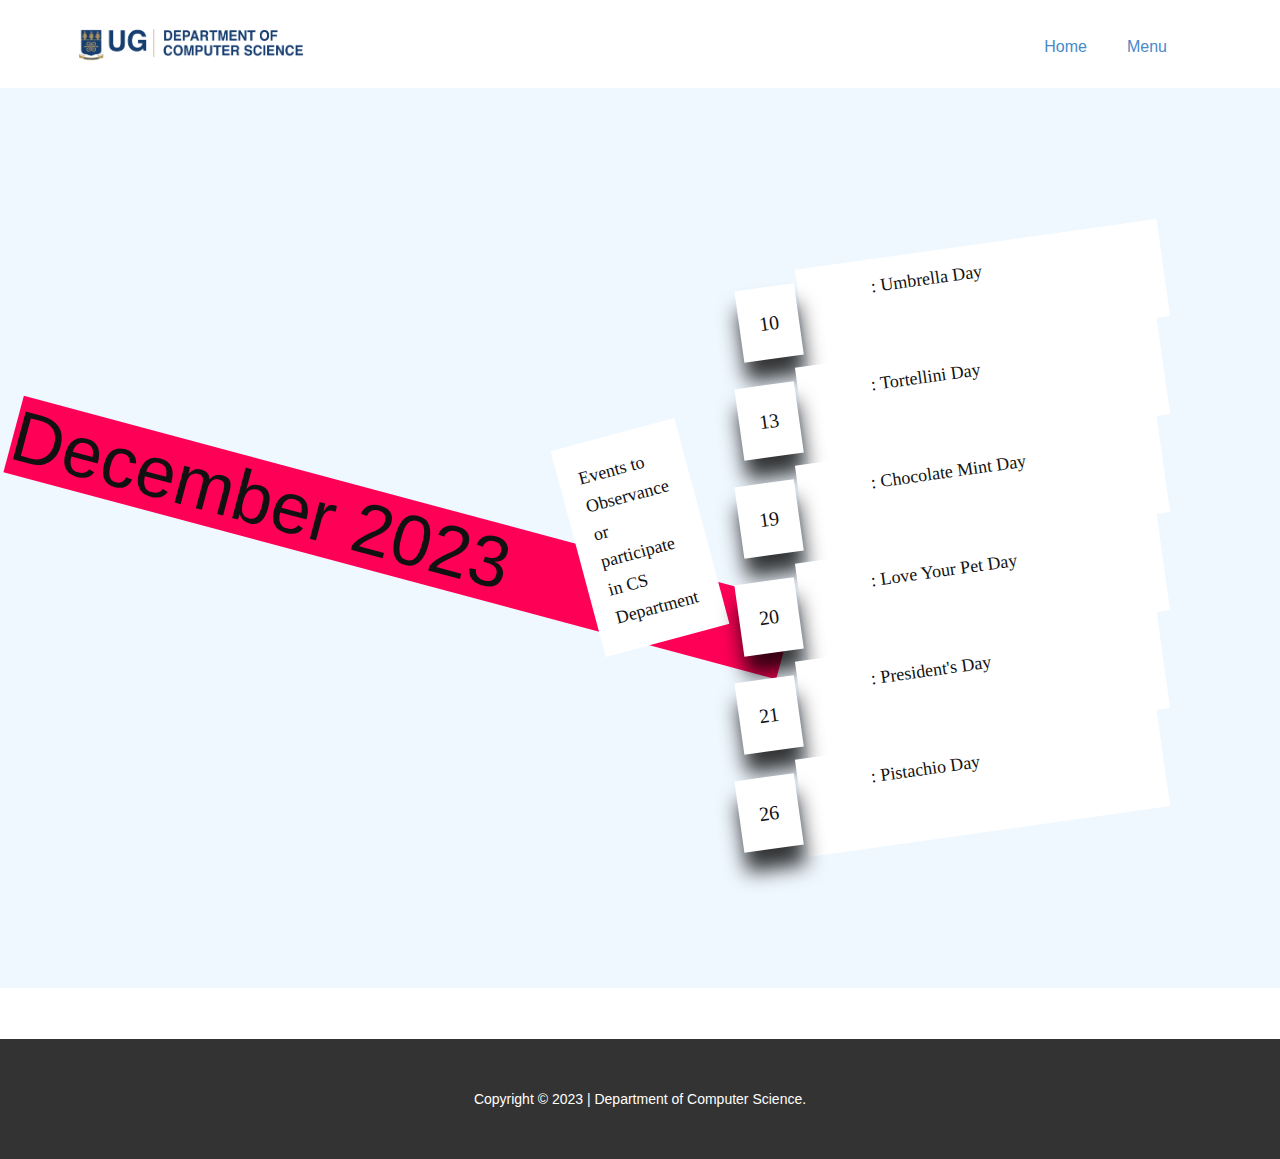
<file: events.html>
<!DOCTYPE html>
<html style="font-size: 16px;" lang="en"><head>
    <meta name="viewport" content="width=device-width, initial-scale=1.0">
    <meta charset="utf-8">
    <meta name="keywords" content="​Lessons &amp;amp; Practice, ​Meet some of our partners!, ​Integrity. Uniqueness. Enjoyment. Ever Forward., ​Our Mission, Contact Us">
    <meta name="description" content="">
    <title>Events</title>
    <link rel="stylesheet" href="nicepage.css" media="screen">
<link rel="stylesheet" href="Home.css" media="screen">
<link rel="stylesheet" href="calendar.css">
    <script class="u-script" type="text/javascript" src="jquery.js" defer=""></script>
    <script class="u-script" type="text/javascript" src="nicepage.js" defer=""></script>
   </head>
  <body data-home-page="Home.html" data-home-page-title="Home" data-path-to-root="./" data-include-products="false" class="u-body u-xl-mode" data-lang="en"><header class="u-clearfix u-header u-header" id="sec-c6ea"><div class="u-clearfix u-sheet u-valign-middle u-sheet-1">
        <a href="https://nicepage.com" class="u-image u-logo u-image-1" data-image-width="1109" data-image-height="185">
          <img src="images/comScience_logo.png" class="u-logo-image u-logo-image-1">
        </a>
        <nav class="u-menu u-menu-dropdown u-offcanvas u-menu-1">
          <div class="menu-collapse" style="font-size: 1rem; letter-spacing: 0px;">
            <a class="u-button-style u-custom-left-right-menu-spacing u-custom-padding-bottom u-custom-top-bottom-menu-spacing u-nav-link u-text-active-palette-1-base u-text-hover-palette-2-base" href="#">
              <svg class="u-svg-link" viewBox="0 0 24 24"><use xmlns:xlink="http://www.w3.org/1999/xlink" xlink:href="#menu-hamburger"></use></svg>
              <svg class="u-svg-content" version="1.1" id="menu-hamburger" viewBox="0 0 16 16" x="0px" y="0px" xmlns:xlink="http://www.w3.org/1999/xlink" xmlns="http://www.w3.org/2000/svg"><g><rect y="1" width="16" height="2"></rect><rect y="7" width="16" height="2"></rect><rect y="13" width="16" height="2"></rect>
</g></svg>
            </a>
          </div>
          <div class="u-custom-menu u-nav-container">
            <ul class="u-nav u-unstyled u-nav-1"><li class="u-nav-item"><a class="u-button-style u-nav-link u-text-active-palette-1-base u-text-hover-palette-2-base" href="Home.html" style="padding: 10px 20px;">Home</a>
</li><li class="u-nav-item"><a class="u-button-style u-nav-link u-text-active-palette-1-base u-text-hover-palette-2-base" href="About.html" style="padding: 10px 20px;">Menu</a><div class="u-nav-popup"><ul class="u-h-spacing-20 u-nav u-unstyled u-v-spacing-10"><li class="u-nav-item"><a class="u-button-style u-nav-link u-white" href="alumni.html">Alumni</a>
</li><li class="u-nav-item"><a class="u-button-style u-nav-link u-white" href="catalog.html">Course catalog</a>
</li><li class="u-nav-item"><a class="u-button-style u-nav-link u-white" href="studentlife.html">Student life</a>
</li><li class="u-nav-item"><a class="u-button-style u-nav-link u-white" href="staff.html">Staff</a>
</li>
<li class="u-nav-item"><a class="u-button-style u-nav-link u-white" href="resources.html">Learning Resources</a>
</li>
<li class="u-nav-item"><a class="u-button-style u-nav-link u-white" href="projects.html">Projects</a>
</li>
<li class="u-nav-item"><a class="u-button-style u-nav-link u-white" href="events.html">Events</a>
</li>
<li class="u-nav-item"><a class="u-button-style u-nav-link u-white" href="contact.html">Contact</a>
</li>
</ul>
</div>
</ul>
          </div>
          <div class="u-custom-menu u-nav-container-collapse">
            <div class="u-black u-container-style u-inner-container-layout u-opacity u-opacity-95 u-sidenav">
              <div class="u-inner-container-layout u-sidenav-overflow">
                <div class="u-menu-close"></div>
                <ul class="u-align-center u-nav u-popupmenu-items u-unstyled u-nav-4"><li class="u-nav-item"><a class="u-button-style u-nav-link" href="Home.html">Home</a>
</li><li class="u-nav-item"><a class="u-button-style u-nav-link" href="About.html">Menu</a><div class="u-nav-popup"><ul class="u-h-spacing-20 u-nav u-unstyled u-v-spacing-10"><li class="u-nav-item"><a class="u-button-style u-nav-link">Faculty</a>
</li><li class="u-nav-item"><a class="u-button-style u-nav-link" href="alumni.html">Alumni</a>
</li><li class="u-nav-item"><a class="u-button-style u-nav-link" href="catalog.html">Course catalog</a>
</li><li class="u-nav-item"><a class="u-button-style u-nav-link" href="studentlife.html">Student life</a>
</li>
<li class="u-nav-item"><a class="u-button-style u-nav-link" href="staff.html">Staff</a>
</li><li class="u-nav-item"><a class="u-button-style u-nav-link" href="resources.html">Learning Resources</a>
</li><li class="u-nav-item"><a class="u-button-style u-nav-link" href="projects.html">Projects</a>
</li>
<li class="u-nav-item"><a class="u-button-style u-nav-link" href="events.html">Events</a>
</li><li class="u-nav-item"><a class="u-button-style u-nav-link" href="contact.html">Contact</a>
</li>
</ul>
</div>
</ul>
              </div>
            </div>
            <div class="u-black u-menu-overlay u-opacity u-opacity-70"></div>
          </div>
        </nav>
      </div></header> 
<section class="cal">
<h1 class="calh">December 2023</h1>
<p class="calp">Events to Observance or participate in CS Department</a>
    <ul class="calul">
        
        <li class="calli"> <time datetime="2022-02-10">10</time>: Umbrella Day</li>
       
        <li class="calli"> <time datetime="2022-02-13">13</time>: Tortellini Day</li>
        
        <li class="calli"> <time datetime="2022-02-19">19</time>: Chocolate Mint Day</li>
        <li class="calli"> <time datetime="2022-02-20">20</time>: Love Your Pet Day</li>
        <li class="calli"> <time datetime="2022-02-21">21</time>: President's Day</li>
       
        <li class="calli"> <time datetime="2022-02-26">26</time>: Pistachio Day</li>
        
    </ul>
</section>
<br><br>
<footer class="u-align-center u-clearfix u-footer u-grey-80 u-footer" id="sec-0246"><div class="u-clearfix u-sheet u-sheet-1">
    <p class="u-small-text u-text u-text-variant u-text-1">Copyright © 2023 | Department of Computer Science.</p>
  </div></footer>

</body></html>
</file>
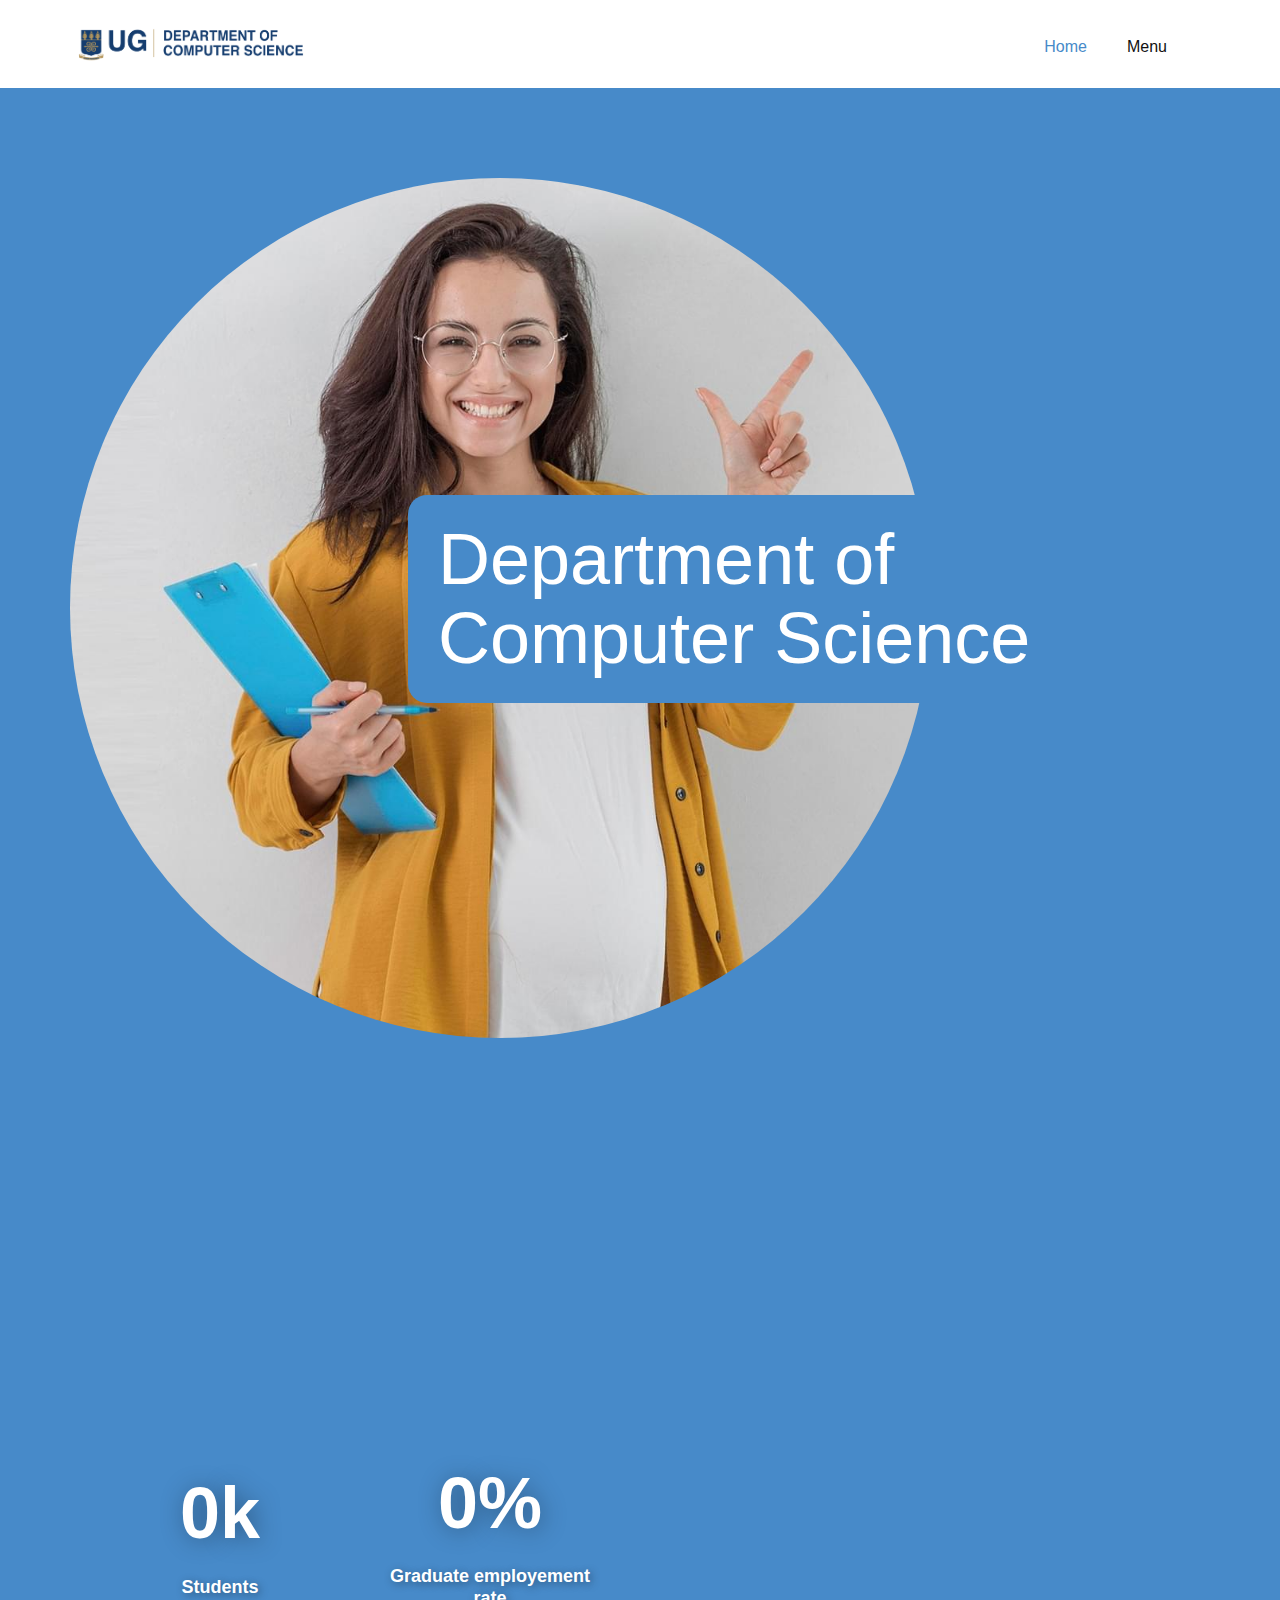
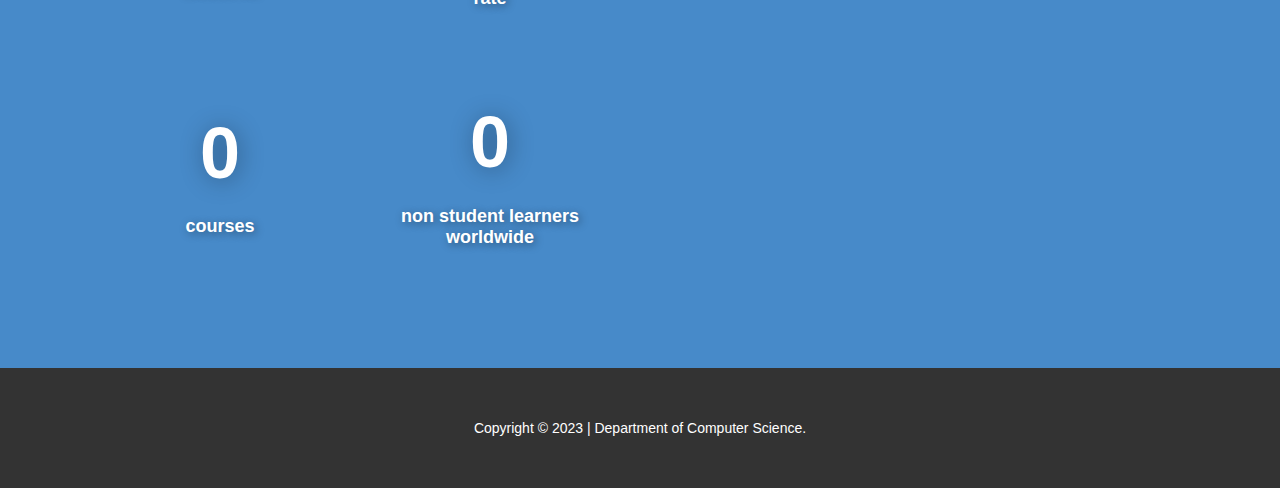
<file: Home.html>
<!DOCTYPE html>
<html style="font-size: 16px;" lang="en"><head>
    <meta name="viewport" content="width=device-width, initial-scale=1.0">
    <meta charset="utf-8">
    <meta name="keywords" content="​Lessons &amp;amp; Practice, ​Meet some of our partners!, ​Integrity. Uniqueness. Enjoyment. Ever Forward., ​Our Mission, Contact Us">
    <meta name="description" content="">
    <title>Home</title>
    <link rel="stylesheet" href="nicepage.css" media="screen">
<link rel="stylesheet" href="Home.css" media="screen">
    <script class="u-script" type="text/javascript" src="jquery.js" defer=""></script>
    <script class="u-script" type="text/javascript" src="nicepage.js" defer=""></script>
   </head>
  <body data-home-page="Home.html" data-home-page-title="Home" data-path-to-root="./" data-include-products="false" class="u-body u-xl-mode" data-lang="en"><header class="u-clearfix u-header u-header" id="sec-c6ea"><div class="u-clearfix u-sheet u-valign-middle u-sheet-1">
        <a href="https://nicepage.com" class="u-image u-logo u-image-1" data-image-width="1109" data-image-height="185">
          <img src="images/comScience_logo.png" class="u-logo-image u-logo-image-1">
        </a>
        <nav class="u-menu u-menu-dropdown u-offcanvas u-menu-1">
          <div class="menu-collapse" style="font-size: 1rem; letter-spacing: 0px;">
            <a class="u-button-style u-custom-left-right-menu-spacing u-custom-padding-bottom u-custom-top-bottom-menu-spacing u-nav-link u-text-active-palette-1-base u-text-hover-palette-2-base" href="#">
              <svg class="u-svg-link" viewBox="0 0 24 24"><use xmlns:xlink="http://www.w3.org/1999/xlink" xlink:href="#menu-hamburger"></use></svg>
              <svg class="u-svg-content" version="1.1" id="menu-hamburger" viewBox="0 0 16 16" x="0px" y="0px" xmlns:xlink="http://www.w3.org/1999/xlink" xmlns="http://www.w3.org/2000/svg"><g><rect y="1" width="16" height="2"></rect><rect y="7" width="16" height="2"></rect><rect y="13" width="16" height="2"></rect>
</g></svg><!DOCTYPE html>
<html style="font-size: 16px;" lang="en"><head>
    <meta name="viewport" content="width=device-width, initial-scale=1.0">
    <meta charset="utf-8">
    <meta name="keywords" content="​Lessons &amp;amp; Practice, ​Meet some of our partners!, ​Integrity. Uniqueness. Enjoyment. Ever Forward., ​Our Mission, Contact Us">
    <meta name="description" content="">
    <title>Home</title>
    <link rel="stylesheet" href="nicepage.css" media="screen">
<link rel="stylesheet" href="Home.css" media="screen">
    <script class="u-script" type="text/javascript" src="jquery.js" defer=""></script>
    <script class="u-script" type="text/javascript" src="nicepage.js" defer=""></script>
   </head>
  <body data-home-page="Home.html" data-home-page-title="Home" data-path-to-root="./" data-include-products="false" class="u-body u-xl-mode" data-lang="en"><header class="u-clearfix u-header u-header" id="sec-c6ea"><div class="u-clearfix u-sheet u-valign-middle u-sheet-1">
        <a href="https://nicepage.com" class="u-image u-logo u-image-1" data-image-width="1109" data-image-height="185">
          <img src="images/comScience_logo.png" class="u-logo-image u-logo-image-1">
        </a>
        <nav class="u-menu u-menu-dropdown u-offcanvas u-menu-1">
          <div class="menu-collapse" style="font-size: 1rem; letter-spacing: 0px;">
            <a class="u-button-style u-custom-left-right-menu-spacing u-custom-padding-bottom u-custom-top-bottom-menu-spacing u-nav-link u-text-active-palette-1-base u-text-hover-palette-2-base" href="#">
              <svg class="u-svg-link" viewBox="0 0 24 24"><use xmlns:xlink="http://www.w3.org/1999/xlink" xlink:href="#menu-hamburger"></use></svg>
              <svg class="u-svg-content" version="1.1" id="menu-hamburger" viewBox="0 0 16 16" x="0px" y="0px" xmlns:xlink="http://www.w3.org/1999/xlink" xmlns="http://www.w3.org/2000/svg"><g><rect y="1" width="16" height="2"></rect><rect y="7" width="16" height="2"></rect><rect y="13" width="16" height="2"></rect>
</g></svg>
            </a>
          </div>
          <div class="u-custom-menu u-nav-container">
            <ul class="u-nav u-unstyled u-nav-1"><li class="u-nav-item"><a class="u-button-style u-nav-link u-text-active-palette-1-base u-text-hover-palette-2-base" href="Home.html" style="padding: 10px 20px;">Home</a>
</li><li class="u-nav-item"><a class="u-button-style u-nav-link u-text-active-palette-1-base u-text-hover-palette-2-base" href="About.html" style="padding: 10px 20px;">Menu</a><div class="u-nav-popup"><ul class="u-h-spacing-20 u-nav u-unstyled u-v-spacing-10"><li class="u-nav-item"><a class="u-button-style u-nav-link u-white" href="alumni.html">Alumni</a>
</li><li class="u-nav-item"><a class="u-button-style u-nav-link u-white" href="catalog.html">Course catalog</a>
</li><li class="u-nav-item"><a class="u-button-style u-nav-link u-white" href="studentlife.html">Student life</a>
</li><li class="u-nav-item"><a class="u-button-style u-nav-link u-white" href="staff.html">Staff</a>
</li>
<li class="u-nav-item"><a class="u-button-style u-nav-link u-white" href="resources.html">Learning Resources</a>
</li>
<li class="u-nav-item"><a class="u-button-style u-nav-link u-white" href="projects.html">Projects</a>
</li>
<li class="u-nav-item"><a class="u-button-style u-nav-link u-white" href="events.html">Events</a>
</li>
<li class="u-nav-item"><a class="u-button-style u-nav-link u-white" href="contact.html">Contact</a>
</li>
</ul>
</div>
</ul>
          </div>
          <div class="u-custom-menu u-nav-container-collapse">
            <div class="u-black u-container-style u-inner-container-layout u-opacity u-opacity-95 u-sidenav">
              <div class="u-inner-container-layout u-sidenav-overflow">
                <div class="u-menu-close"></div>
                <ul class="u-align-center u-nav u-popupmenu-items u-unstyled u-nav-4"><li class="u-nav-item"><a class="u-button-style u-nav-link" href="Home.html">Home</a>
</li><li class="u-nav-item"><a class="u-button-style u-nav-link" href="About.html">Menu</a><div class="u-nav-popup"><ul class="u-h-spacing-20 u-nav u-unstyled u-v-spacing-10"><li class="u-nav-item"><a class="u-button-style u-nav-link">Faculty</a>
</li><li class="u-nav-item"><a class="u-button-style u-nav-link" href="alumni.html">Alumni</a>
</li><li class="u-nav-item"><a class="u-button-style u-nav-link" href="catalog.html">Course catalog</a>
</li><li class="u-nav-item"><a class="u-button-style u-nav-link" href="studentlife.html">Student life</a>
</li>
<li class="u-nav-item"><a class="u-button-style u-nav-link" href="staff.html">Staff</a>
</li><li class="u-nav-item"><a class="u-button-style u-nav-link" href="resources.html">Learning Resources</a>
</li><li class="u-nav-item"><a class="u-button-style u-nav-link" href="projects.html">Projects</a>
</li>
<li class="u-nav-item"><a class="u-button-style u-nav-link" href="events.html">Events</a>
</li><li class="u-nav-item"><a class="u-button-style u-nav-link" href="contact.html">Contact</a>
</li>
</ul>
</div>
</ul>
              </div>
            </div>
            <div class="u-black u-menu-overlay u-opacity u-opacity-70"></div>
          </div>
        </nav>
      </div></header> 
    <section class="u-align-center-sm u-align-center-xs u-align-right-lg u-align-right-md u-align-right-xl u-clearfix u-palette-1-base u-section-1" id="sec-d422">
      <div class="u-clearfix u-sheet u-valign-middle-lg u-valign-middle-md u-valign-middle-sm u-valign-middle-xs u-sheet-1">
        <div alt="" class="u-image u-image-circle u-image-1" data-image-width="1080" data-image-height="1080" data-animation-name="customAnimationIn" data-animation-duration="1500" data-animation-delay="250"></div>
        <div class="u-bottom-left-radius-19 u-container-align-left u-container-style u-group u-palette-1-base u-shape-round u-top-left-radius-19 u-group-1" data-animation-name="customAnimationIn" data-animation-duration="1500" data-animation-delay="500">
          <div class="u-container-layout u-valign-middle-lg u-valign-middle-md u-valign-middle-sm u-valign-middle-xl u-container-layout-1">
            <h1 class="u-align-left u-text u-text-body-alt-color u-text-default u-text-1">Department of Computer Science</h1>
          </div>
        </div>
        </div>
    </section>
   
    
    <section class="u-clearfix u-container-align-center u-palette-1-base u-section-4" id="carousel_b3ce">
      <div class="u-clearfix u-sheet u-valign-middle-xl u-sheet-1">
        <div class="u-clearfix u-expanded-width u-layout-wrap u-layout-wrap-1">
          <div class="u-layout">
            <div class="u-layout-row">
              <div class="u-container-align-center-lg u-container-align-center-md u-container-align-center-sm u-container-align-center-xs u-container-style u-layout-cell u-size-30-xl u-size-33-lg u-size-33-md u-size-33-sm u-size-33-xs u-layout-cell-1">
                <div class="u-container-layout u-valign-middle-lg u-valign-middle-md u-valign-middle-sm u-valign-middle-xs u-container-layout-1">
                  <div class="u-expanded-width u-list u-list-1">
                    <div class="u-repeater u-repeater-1">
                      <div class="u-align-center u-container-align-center u-container-style u-list-item u-repeater-item u-shape-rectangle u-list-item-1" data-animation-name="" data-animation-duration="0" data-animation-delay="0" data-animation-direction="">
                        <div class="u-container-layout u-similar-container u-valign-middle u-container-layout-2">
                          <h3 class="u-align-center u-custom-font u-font-montserrat u-text u-text-body-alt-color u-text-1" data-animation-name="counter" data-animation-event="scroll" data-animation-duration="3000">50k</h3>
                          <h6 class="u-align-center u-custom-font u-font-montserrat u-text u-text-body-alt-color u-text-2">happy customers</h6>
                        </div>
                      </div>
                      <div class="u-align-center u-container-align-center u-container-style u-list-item u-repeater-item u-shape-rectangle u-list-item-2" data-animation-name="" data-animation-duration="0" data-animation-delay="0" data-animation-direction="">
                        <div class="u-container-layout u-similar-container u-valign-middle u-container-layout-3">
                          <h3 class="u-align-center u-custom-font u-font-montserrat u-text u-text-body-alt-color u-text-3" data-animation-name="counter" data-animation-event="scroll" data-animation-duration="3000">60%</h3>
                          <h6 class="u-align-center u-custom-font u-font-montserrat u-text u-text-body-alt-color u-text-4">Sample Headline</h6>
                        </div>
                      </div>
                      <div class="u-align-center u-container-align-center u-container-style u-list-item u-repeater-item u-shape-rectangle u-list-item-3" data-animation-name="" data-animation-duration="0" data-animation-delay="0" data-animation-direction="">
                        <div class="u-container-layout u-similar-container u-valign-middle u-container-layout-4">
                          <h3 class="u-align-center u-custom-font u-font-montserrat u-text u-text-body-alt-color u-text-5" data-animation-name="counter" data-animation-event="scroll" data-animation-duration="3000">100</h3>
                          <h6 class="u-align-center u-custom-font u-font-montserrat u-text u-text-body-alt-color u-text-6">our courses</h6>
                        </div>
                      </div>
                      <div class="u-align-center u-container-align-center u-container-style u-list-item u-repeater-item u-shape-rectangle u-list-item-4" data-animation-name="" data-animation-duration="0" data-animation-delay="0" data-animation-direction="">
                        <div class="u-container-layout u-similar-container u-valign-middle u-container-layout-5">
                          <h3 class="u-align-center u-custom-font u-font-montserrat u-text u-text-body-alt-color u-text-7" data-animation-name="counter" data-animation-event="scroll" data-animation-duration="3000">1230</h3>
                          <h6 class="u-align-center u-custom-font u-font-montserrat u-text u-text-body-alt-color u-text-8"> learners worldwide</h6>
                        </div>
                      </div>
                    </div>
                  </div>
                </div>
              </div>
              <div class="u-container-align-center-sm u-container-align-center-xs u-container-style u-layout-cell u-size-27-lg u-size-27-md u-size-27-sm u-size-27-xs u-size-30-xl u-layout-cell-2" data-animation-name="customAnimationIn" data-animation-duration="1500" data-animation-delay="500">
                <div class="u-container-layout u-valign-middle u-container-layout-6">
                  <h3 class="u-align-center-sm u-align-center-xs u-custom-font u-font-montserrat u-text u-text-default u-text-9" data-animation-name="customAnimationIn" data-animation-duration="1500" data-animation-delay="750">The highest quality online courses from institutions</h3>
                  <p class="u-align-center-sm u-align-center-xs u-text u-text-default u-text-10">Sample text. Click to select the Text Element.</p>
                  <a href="https://nicepage.app" class="u-active-white u-align-center-sm u-align-center-xs u-align-left-lg u-align-left-md u-align-left-xl u-border-none u-btn u-btn-round u-button-style u-hover-feature u-hover-white u-palette-2-base u-radius-50 u-text-active-black u-text-hover-black u-text-palette-1-base u-btn-1" data-animation-name="" data-animation-duration="0" data-animation-delay="0" data-animation-direction="">learn more</a>
                </div>
              </div>
            </div>
          </div>
        </div>
      </div>
      
    </section>
   
    
    
   
  
    
</body></html>
            </a>
          </div>
          <div class="u-custom-menu u-nav-container">
            <ul class="u-nav u-unstyled u-nav-1"><li class="u-nav-item"><a class="u-button-style u-nav-link u-text-active-palette-1-base u-text-hover-palette-2-base" href="Home.html" style="padding: 10px 20px;">Home</a>
</li><li class="u-nav-item"><a class="u-button-style u-nav-link u-text-active-palette-1-base u-text-hover-palette-2-base" href="About.html" style="padding: 10px 20px;">Menu</Menu></a><div class="u-nav-popup"><ul class="u-h-spacing-20 u-nav u-unstyled u-v-spacing-10"><li class="u-nav-item"><a class="u-button-style u-nav-link u-white" href="alumni.html">Alumni</a>
</li><li class="u-nav-item"><a class="u-button-style u-nav-link u-white" href="catalog.html">Courses</a>
</li><li class="u-nav-item"><a class="u-button-style u-nav-link u-white" href="events.html">Events</a>
</li><li class="u-nav-item"><a class="u-button-style u-nav-link u-white" href="projects.html">Projects</a>
  <li class="u-nav-item"><a class="u-button-style u-nav-link u-white" href="resources.html">Resources</a>
  </li>
</li><li class="u-nav-item"><a class="u-button-style u-nav-link u-white" href="staff.html">Staff</a>
</li><li class="u-nav-item"><a class="u-button-style u-nav-link u-white" href="studentlife.html">Student life</a>
</li><li class="u-nav-item"><a class="u-button-style u-nav-link u-white" href="contact.html">Contact</a>
</li></ul>
</div>

</div>
</ul>
          </div>
          <div class="u-custom-menu u-nav-container-collapse">
            <div class="u-black u-container-style u-inner-container-layout u-opacity u-opacity-95 u-sidenav">
              <div class="u-inner-container-layout u-sidenav-overflow">
                <div class="u-menu-close"></div>
                <ul class="u-align-center u-nav u-popupmenu-items u-unstyled u-nav-4"><li class="u-nav-item"><a class="u-button-style u-nav-link" href="Home.html">Home</a>
</li><li class="u-nav-item"><a class="u-button-style u-nav-link" href="About.html">Menu</a><div class="u-nav-popup"><ul class="u-h-spacing-20 u-nav u-unstyled u-v-spacing-10"><li class="u-nav-item"><a class="u-button-style u-nav-link" href="alumni.html">ALumni</a>
</li><li class="u-nav-item"><a class="u-button-style u-nav-link" href="catalog.html">Courses</a>
</li><li class="u-nav-item"><a class="u-button-style u-nav-link" href="events.html">Events</a>
</li><li class="u-nav-item"><a class="u-button-style u-nav-link" href="projects.html">Projects</a>
</li>
<li class="u-nav-item"><a class="u-button-style u-nav-link" href="resources.html">Resources</a>
</li><li class="u-nav-item"><a class="u-button-style u-nav-link" href="staff.html">Staff</a>
</li><li class="u-nav-item"><a class="u-button-style u-nav-link" href="studentlife.html">Student life</a>
</li><li class="u-nav-item"><a class="u-button-style u-nav-link" href="contact.html">Contact</a>
</li></ul>
</div>
</ul>
              </div>
            </div>
            <div class="u-black u-menu-overlay u-opacity u-opacity-70"></div>
          </div>
        </nav>
      </div></header> 
    <section class="u-align-center-sm u-align-center-xs u-align-right-lg u-align-right-md u-align-right-xl u-clearfix u-palette-1-base u-section-1" id="sec-d422">
      <div class="u-clearfix u-sheet u-valign-middle-lg u-valign-middle-md u-valign-middle-sm u-valign-middle-xs u-sheet-1">
        <div alt="" class="u-image u-image-circle u-image-1" data-image-width="1080" data-image-height="1080" data-animation-name="customAnimationIn" data-animation-duration="1500" data-animation-delay="250"></div>
        <div class="u-bottom-left-radius-19 u-container-align-left u-container-style u-group u-palette-1-base u-shape-round u-top-left-radius-19 u-group-1" data-animation-name="customAnimationIn" data-animation-duration="1500" data-animation-delay="500">
          <div class="u-container-layout u-valign-middle-lg u-valign-middle-md u-valign-middle-sm u-valign-middle-xl u-container-layout-1">
            <h1 class="u-align-left u-text u-text-body-alt-color u-text-default u-text-1">Department of Computer Science</h1>
          </div>
        </div>
        
        
      </div>
    </section>
    
    <section class="u-clearfix u-container-align-center u-palette-1-base u-section-4" id="carousel_b3ce">
      <div class="u-clearfix u-sheet u-valign-middle-xl u-sheet-1">
        <div class="u-clearfix u-expanded-width u-layout-wrap u-layout-wrap-1">
          <div class="u-layout">
            <div class="u-layout-row">
              <div class="u-container-align-center-lg u-container-align-center-md u-container-align-center-sm u-container-align-center-xs u-container-style u-layout-cell u-size-30-xl u-size-33-lg u-size-33-md u-size-33-sm u-size-33-xs u-layout-cell-1">
                <div class="u-container-layout u-valign-middle-lg u-valign-middle-md u-valign-middle-sm u-valign-middle-xs u-container-layout-1">
                  <div class="u-expanded-width u-list u-list-1">
                    <div class="u-repeater u-repeater-1">
                      <div class="u-align-center u-container-align-center u-container-style u-list-item u-repeater-item u-shape-rectangle u-list-item-1" data-animation-name="" data-animation-duration="0" data-animation-delay="0" data-animation-direction="">
                        <div class="u-container-layout u-similar-container u-valign-middle u-container-layout-2">
                          <h3 class="u-align-center u-custom-font u-font-montserrat u-text u-text-body-alt-color u-text-1" data-animation-name="counter" data-animation-event="scroll" data-animation-duration="3000">8k</h3>
                          <h6 class="u-align-center u-custom-font u-font-montserrat u-text u-text-body-alt-color u-text-2">Students</h6>
                        </div>
                      </div>
                      <div class="u-align-center u-container-align-center u-container-style u-list-item u-repeater-item u-shape-rectangle u-list-item-2" data-animation-name="" data-animation-duration="0" data-animation-delay="0" data-animation-direction="">
                        <div class="u-container-layout u-similar-container u-valign-middle u-container-layout-3">
                          <h3 class="u-align-center u-custom-font u-font-montserrat u-text u-text-body-alt-color u-text-3" data-animation-name="counter" data-animation-event="scroll" data-animation-duration="3000">60%</h3>
                          <h6 class="u-align-center u-custom-font u-font-montserrat u-text u-text-body-alt-color u-text-4">Graduate employement rate</h6>
                        </div>
                      </div>
                      <div class="u-align-center u-container-align-center u-container-style u-list-item u-repeater-item u-shape-rectangle u-list-item-3" data-animation-name="" data-animation-duration="0" data-animation-delay="0" data-animation-direction="">
                        <div class="u-container-layout u-similar-container u-valign-middle u-container-layout-4">
                          <h3 class="u-align-center u-custom-font u-font-montserrat u-text u-text-body-alt-color u-text-5" data-animation-name="counter" data-animation-event="scroll" data-animation-duration="3000">100</h3>
                          <h6 class="u-align-center u-custom-font u-font-montserrat u-text u-text-body-alt-color u-text-6"> courses</h6>
                        </div>
                      </div>
                      <div class="u-align-center u-container-align-center u-container-style u-list-item u-repeater-item u-shape-rectangle u-list-item-4" data-animation-name="" data-animation-duration="0" data-animation-delay="0" data-animation-direction="">
                        <div class="u-container-layout u-similar-container u-valign-middle u-container-layout-5">
                          <h3 class="u-align-center u-custom-font u-font-montserrat u-text u-text-body-alt-color u-text-7" data-animation-name="counter" data-animation-event="scroll" data-animation-duration="3000">1230</h3>
                          <h6 class="u-align-center u-custom-font u-font-montserrat u-text u-text-body-alt-color u-text-8"> non student learners worldwide</h6>
                        </div>
                      </div>
                    </div>
                  </div>
                </div>
              </div>
              <div class="u-container-align-center-sm u-container-align-center-xs u-container-style u-layout-cell u-size-27-lg u-size-27-md u-size-27-sm u-size-27-xs u-size-30-xl u-layout-cell-2" data-animation-name="customAnimationIn" data-animation-duration="1500" data-animation-delay="500">
                <div class="u-container-layout u-valign-middle u-container-layout-6">
                  <h3 class="u-align-center-sm u-align-center-xs u-custom-font u-font-montserrat u-text u-text-default u-text-9" data-animation-name="customAnimationIn" data-animation-duration="1500" data-animation-delay="750">The highest quality courses in COmputer Science</h3>
                  <p class="u-align-center-sm u-align-center-xs u-text u-text-default u-text-10">JOin US</p>
                  <a href="contact.html" class="u-active-white u-align-center-sm u-align-center-xs u-align-left-lg u-align-left-md u-align-left-xl u-border-none u-btn u-btn-round u-button-style u-hover-feature u-hover-white u-palette-2-base u-radius-50 u-text-active-black u-text-hover-black u-text-palette-1-base u-btn-1" data-animation-name="" data-animation-duration="0" data-animation-delay="0" data-animation-direction="">learn more</a>
                </div>
              </div>
            </div>
          </div>
        </div>
      </div>
      
    </section>
    
    
     
    
    
    
    <footer class="u-align-center u-clearfix u-footer u-grey-80 u-footer" id="sec-0246"><div class="u-clearfix u-sheet u-sheet-1">
        <p class="u-small-text u-text u-text-variant u-text-1">Copyright © 2023 | Department of Computer Science.</p>
      </div></footer>
    
</body></html>
</file>
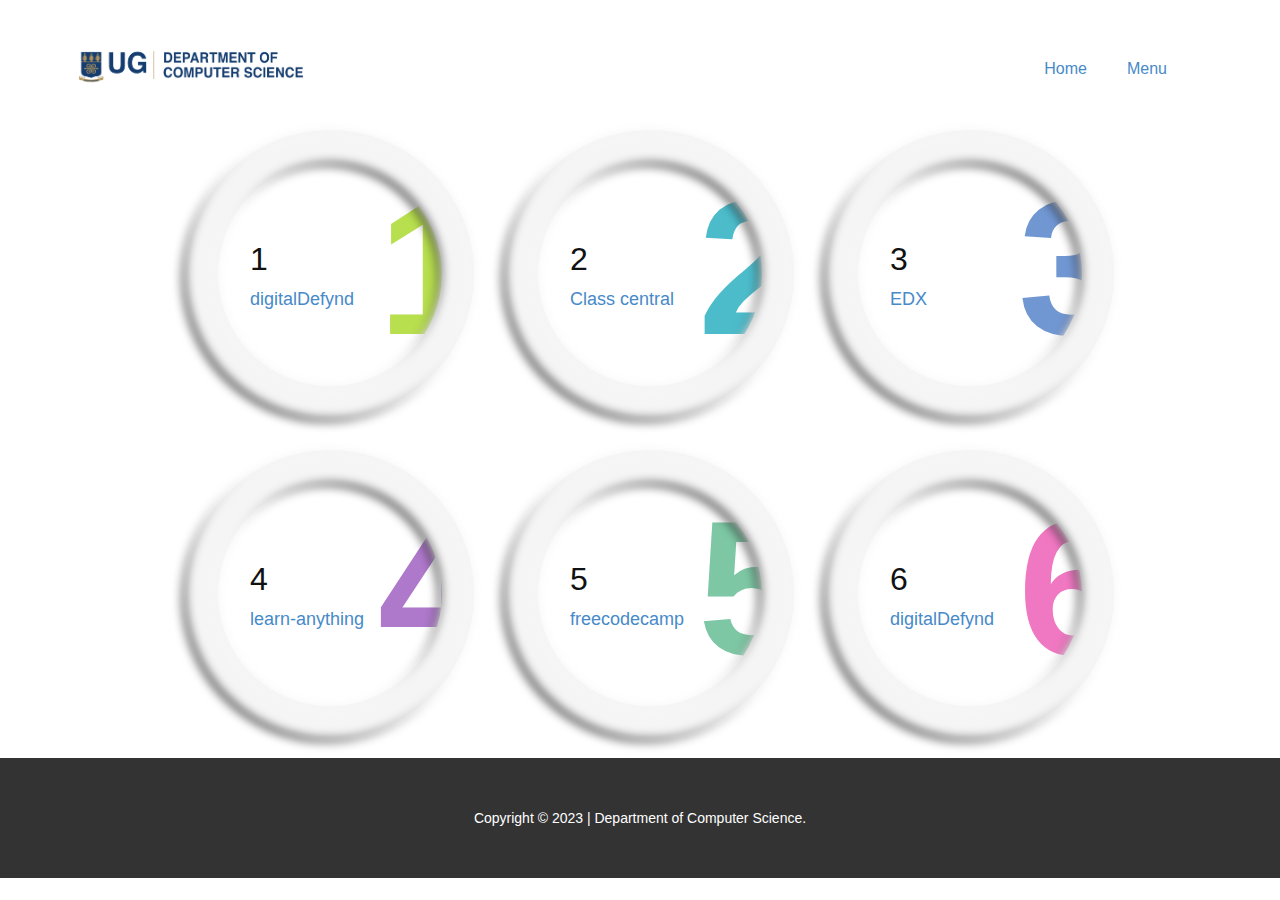
<file: resources.html>
<!DOCTYPE html>
<html style="font-size: 16px;" lang="en"><head>
    <meta name="viewport" content="width=device-width, initial-scale=1.0">
    <meta charset="utf-8">
    <meta name="keywords" content="​Lessons &amp;amp; Practice, ​Meet some of our partners!, ​Integrity. Uniqueness. Enjoyment. Ever Forward., ​Our Mission, Contact Us">
    <meta name="description" content="">
    <title>Home</title>
    <link rel="stylesheet" href="nicepage.css" media="screen">
<link rel="stylesheet" href="Home.css" media="screen">
<link rel="stylesheet" href="resources.css" media="screen">
    <script class="u-script" type="text/javascript" src="jquery.js" defer=""></script>
    <script class="u-script" type="text/javascript" src="nicepage.js" defer=""></script>
   </head>
  <body data-home-page="Home.html" data-home-page-title="Home" data-path-to-root="./" data-include-products="false" class="u-body u-xl-mode" data-lang="en"><header class="u-clearfix u-header u-header" id="sec-c6ea"><div class="u-clearfix u-sheet u-valign-middle u-sheet-1">
        <a href="https://nicepage.com" class="u-image u-logo u-image-1" data-image-width="1109" data-image-height="185">
          <img src="images/comScience_logo.png" class="u-logo-image u-logo-image-1">
        </a>
        <nav class="u-menu u-menu-dropdown u-offcanvas u-menu-1">
          <div class="menu-collapse" style="font-size: 1rem; letter-spacing: 0px;">
            <a class="u-button-style u-custom-left-right-menu-spacing u-custom-padding-bottom u-custom-top-bottom-menu-spacing u-nav-link u-text-active-palette-1-base u-text-hover-palette-2-base" href="#">
              <svg class="u-svg-link" viewBox="0 0 24 24"><use xmlns:xlink="http://www.w3.org/1999/xlink" xlink:href="#menu-hamburger"></use></svg>
              <svg class="u-svg-content" version="1.1" id="menu-hamburger" viewBox="0 0 16 16" x="0px" y="0px" xmlns:xlink="http://www.w3.org/1999/xlink" xmlns="http://www.w3.org/2000/svg"><g><rect y="1" width="16" height="2"></rect><rect y="7" width="16" height="2"></rect><rect y="13" width="16" height="2"></rect>
</g></svg>
            </a>
          </div>
          <div class="u-custom-menu u-nav-container">
            <ul class="u-nav u-unstyled u-nav-1"><li class="u-nav-item"><a class="u-button-style u-nav-link u-text-active-palette-1-base u-text-hover-palette-2-base" href="Home.html" style="padding: 10px 20px;">Home</a>
</li><li class="u-nav-item"><a class="u-button-style u-nav-link u-text-active-palette-1-base u-text-hover-palette-2-base" href="About.html" style="padding: 10px 20px;">Menu</a><div class="u-nav-popup"><ul class="u-h-spacing-20 u-nav u-unstyled u-v-spacing-10"><li class="u-nav-item"><a class="u-button-style u-nav-link u-white" href="alumni.html">Alumni</a>
</li><li class="u-nav-item"><a class="u-button-style u-nav-link u-white" href="catalog.html">Course catalog</a>
</li><li class="u-nav-item"><a class="u-button-style u-nav-link u-white" href="studentlife.html">Student life</a>
</li><li class="u-nav-item"><a class="u-button-style u-nav-link u-white" href="staff.html">Staff</a>
</li>
<li class="u-nav-item"><a class="u-button-style u-nav-link u-white" href="resources.html">Learning Resources</a>
</li>
<li class="u-nav-item"><a class="u-button-style u-nav-link u-white" href="projects.html">Projects</a>
</li>
<li class="u-nav-item"><a class="u-button-style u-nav-link u-white" href="events.html">Events</a>
</li>
<li class="u-nav-item"><a class="u-button-style u-nav-link u-white" href="contact.html">Contact</a>
</li>
</ul>
</div>
</ul>
          </div>
          <div class="u-custom-menu u-nav-container-collapse">
            <div class="u-black u-container-style u-inner-container-layout u-opacity u-opacity-95 u-sidenav">
              <div class="u-inner-container-layout u-sidenav-overflow">
                <div class="u-menu-close"></div>
                <ul class="u-align-center u-nav u-popupmenu-items u-unstyled u-nav-4"><li class="u-nav-item"><a class="u-button-style u-nav-link" href="Home.html">Home</a>
</li><li class="u-nav-item"><a class="u-button-style u-nav-link" href="About.html">Menu</a><div class="u-nav-popup"><ul class="u-h-spacing-20 u-nav u-unstyled u-v-spacing-10"><li class="u-nav-item"><a class="u-button-style u-nav-link">Faculty</a>
</li><li class="u-nav-item"><a class="u-button-style u-nav-link" href="alumni.html">Alumni</a>
</li><li class="u-nav-item"><a class="u-button-style u-nav-link" href="catalog.html">Course catalog</a>
</li><li class="u-nav-item"><a class="u-button-style u-nav-link" href="studentlife.html">Student life</a>
</li>
<li class="u-nav-item"><a class="u-button-style u-nav-link" href="staff.html">Staff</a>
</li><li class="u-nav-item"><a class="u-button-style u-nav-link" href="resources.html">Learning Resources</a>
</li><li class="u-nav-item"><a class="u-button-style u-nav-link" href="projects.html">Projects</a>
</li>
<li class="u-nav-item"><a class="u-button-style u-nav-link" href="events.html">Events</a>
</li><li class="u-nav-item"><a class="u-button-style u-nav-link" href="contact.html">Contact</a>
</li>
</ul>
</div>
</ul>
              </div>
            </div>
            <div class="u-black u-menu-overlay u-opacity u-opacity-70"></div>
          </div>
        </nav>
      </div></header> 



      <section>
        <h1></h1>
<ol>
    <li >
        <div class="icon"><i class="fa-solid fa-bicycle"></i></div>
        <div class="title"> 1</div>
        <div class="descr"><a href="https://www.digitaldefynd.com">digitalDefynd</a></div>
    </li>
    <li >
        <div class="icon"><i class="fa-solid fa-car"></i></div>
        <div class="title"> 2</div>
        <div class="descr"><a href="https://www.classcentral.com">Class central</a></div>
    </li>
    <li >
        <div class="icon"><i class="fa-solid fa-helicopter"></i></div>
        <div class="title"> 3</div>
        <div class="descr"><a href="https://www.EDX.com">EDX</a></div>
    </li>
    <li >
        <div class="icon"><i class="fa-solid fa-plane"></i></div>
        <div class="title"> 4</div>
        <div class="descr"><a href="https://www.learn-anything.com">learn-anything</a></div>
    </li>
    <li >
        <div class="icon"><i class="fa-solid fa-rocket"></i></div>
        <div class="title"> 5</div>
        <div class="descr"><a href="https://www.freecodecamp.com">freecodecamp</a></div>
    </li>
    <li >
        <div class="icon"><i class="fa-solid fa-bus"></i></div>
        <div class="title"> 6</div>
        <div class="descr"><a href="https://www..com">digitalDefynd</a></div>
    </li>
</ol>

      </section>



      <footer class="u-align-center u-clearfix u-footer u-grey-80 u-footer" id="sec-0246"><div class="u-clearfix u-sheet u-sheet-1">
        <p class="u-small-text u-text u-text-variant u-text-1">Copyright © 2023 | Department of Computer Science.</p>
      </div></footer>
    
</body></html>
</file>
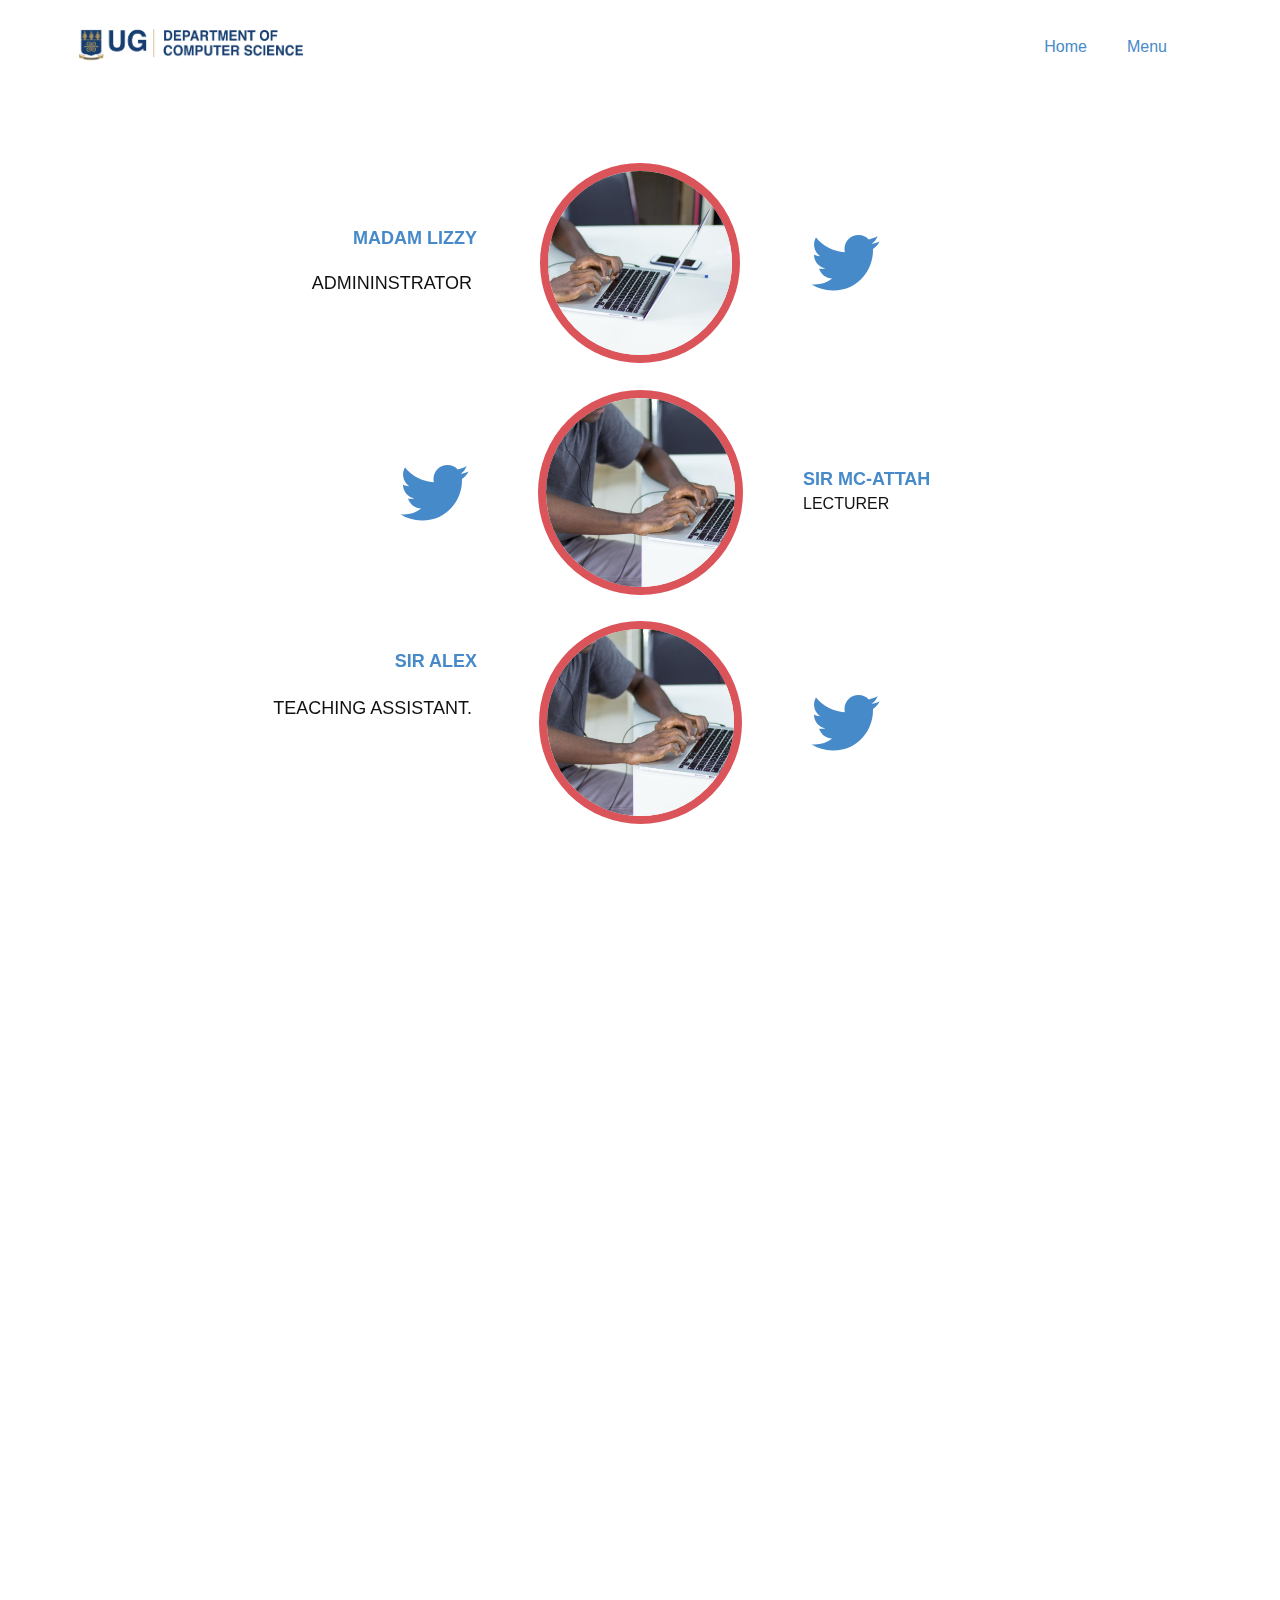
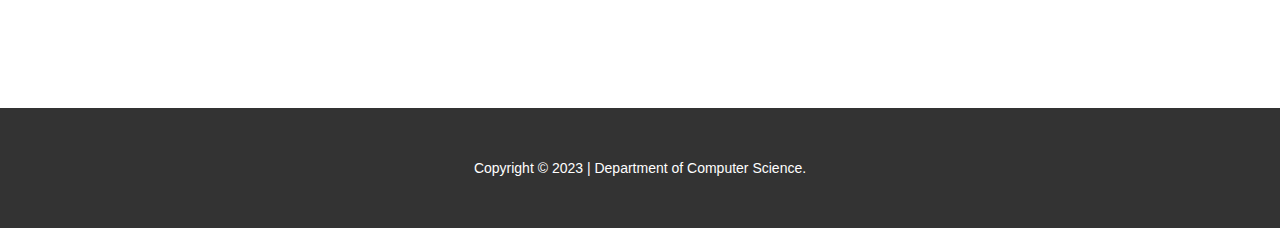
<file: staff.html>
<!DOCTYPE html>
<html style="font-size: 16px;" lang="en"><head>
    <meta name="viewport" content="width=device-width, initial-scale=1.0">
    <meta charset="utf-8">
    <meta name="keywords" content="​Lessons &amp;amp; Practice, ​Meet some of our partners!, ​Integrity. Uniqueness. Enjoyment. Ever Forward., ​Our Mission, Contact Us">
    <meta name="description" content="">
    <title>Staff</title>
    <link rel="stylesheet" href="nicepage.css" media="screen">
<link rel="stylesheet" href="Home.css" media="screen">
    <script class="u-script" type="text/javascript" src="jquery.js" defer=""></script>
    <script class="u-script" type="text/javascript" src="nicepage.js" defer=""></script>
   </head>
  <body data-home-page="Home.html" data-home-page-title="Home" data-path-to-root="./" data-include-products="false" class="u-body u-xl-mode" data-lang="en"><header class="u-clearfix u-header u-header" id="sec-c6ea"><div class="u-clearfix u-sheet u-valign-middle u-sheet-1">
        <a href="https://nicepage.com" class="u-image u-logo u-image-1" data-image-width="1109" data-image-height="185">
          <img src="images/comScience_logo.png" class="u-logo-image u-logo-image-1">
        </a>
        <nav class="u-menu u-menu-dropdown u-offcanvas u-menu-1">
          <div class="menu-collapse" style="font-size: 1rem; letter-spacing: 0px;">
            <a class="u-button-style u-custom-left-right-menu-spacing u-custom-padding-bottom u-custom-top-bottom-menu-spacing u-nav-link u-text-active-palette-1-base u-text-hover-palette-2-base" href="#">
              <svg class="u-svg-link" viewBox="0 0 24 24"><use xmlns:xlink="http://www.w3.org/1999/xlink" xlink:href="#menu-hamburger"></use></svg>
              <svg class="u-svg-content" version="1.1" id="menu-hamburger" viewBox="0 0 16 16" x="0px" y="0px" xmlns:xlink="http://www.w3.org/1999/xlink" xmlns="http://www.w3.org/2000/svg"><g><rect y="1" width="16" height="2"></rect><rect y="7" width="16" height="2"></rect><rect y="13" width="16" height="2"></rect>
</g></svg>
            </a>
          </div>
          <div class="u-custom-menu u-nav-container">
            <ul class="u-nav u-unstyled u-nav-1"><li class="u-nav-item"><a class="u-button-style u-nav-link u-text-active-palette-1-base u-text-hover-palette-2-base" href="Home.html" style="padding: 10px 20px;">Home</a>
</li><li class="u-nav-item"><a class="u-button-style u-nav-link u-text-active-palette-1-base u-text-hover-palette-2-base" href="About.html" style="padding: 10px 20px;">Menu</a><div class="u-nav-popup"><ul class="u-h-spacing-20 u-nav u-unstyled u-v-spacing-10"><li class="u-nav-item"><a class="u-button-style u-nav-link u-white" href="alumni.html">Alumni</a>
</li><li class="u-nav-item"><a class="u-button-style u-nav-link u-white" href="catalog.html">Course catalog</a>
</li><li class="u-nav-item"><a class="u-button-style u-nav-link u-white" href="studentlife.html">Student life</a>
</li><li class="u-nav-item"><a class="u-button-style u-nav-link u-white" href="staff.html">Staff</a>
</li>
<li class="u-nav-item"><a class="u-button-style u-nav-link u-white" href="resources.html">Learning Resources</a>
</li>
<li class="u-nav-item"><a class="u-button-style u-nav-link u-white" href="projects.html">Projects</a>
</li>
<li class="u-nav-item"><a class="u-button-style u-nav-link u-white" href="events.html">Events</a>
</li>
<li class="u-nav-item"><a class="u-button-style u-nav-link u-white" href="contact.html">Contact</a>
</li>
</ul>
</div>
</ul>
          </div>
          <div class="u-custom-menu u-nav-container-collapse">
            <div class="u-black u-container-style u-inner-container-layout u-opacity u-opacity-95 u-sidenav">
              <div class="u-inner-container-layout u-sidenav-overflow">
                <div class="u-menu-close"></div>
                <ul class="u-align-center u-nav u-popupmenu-items u-unstyled u-nav-4"><li class="u-nav-item"><a class="u-button-style u-nav-link" href="Home.html">Home</a>
</li><li class="u-nav-item"><a class="u-button-style u-nav-link" href="About.html">Menu</a><div class="u-nav-popup"><ul class="u-h-spacing-20 u-nav u-unstyled u-v-spacing-10"><li class="u-nav-item"><a class="u-button-style u-nav-link">Faculty</a>
</li><li class="u-nav-item"><a class="u-button-style u-nav-link" href="alumni.html">Alumni</a>
</li><li class="u-nav-item"><a class="u-button-style u-nav-link" href="catalog.html">Course catalog</a>
</li><li class="u-nav-item"><a class="u-button-style u-nav-link" href="studentlife.html">Student life</a>
</li>
<li class="u-nav-item"><a class="u-button-style u-nav-link" href="staff.html">Staff</a>
</li><li class="u-nav-item"><a class="u-button-style u-nav-link" href="resources.html">Learning Resources</a>
</li><li class="u-nav-item"><a class="u-button-style u-nav-link" href="projects.html">Projects</a>
</li>
<li class="u-nav-item"><a class="u-button-style u-nav-link" href="events.html">Events</a>
</li><li class="u-nav-item"><a class="u-button-style u-nav-link" href="contact.html">Contact</a>
</li>
</ul>
</div>
</ul>
              </div>
            </div>
            <div class="u-black u-menu-overlay u-opacity u-opacity-70"></div>
          </div>
        </nav>
      </div></header> 

<section class="u-clearfix u-section-6" id="carousel_4970">
    <div class="u-clearfix u-sheet u-valign-middle-sm u-valign-middle-xs u-sheet-1">
      <div class="u-clearfix u-expanded-width u-layout-wrap u-layout-wrap-1">
        <div class="u-gutter-0 u-layout">
          <div class="u-layout-col">
            <div class="u-size-20">
              <div class="u-layout-row">
                <div class="u-container-align-right u-container-style u-layout-cell u-size-23 u-layout-cell-1" data-animation-name="customAnimationIn" data-animation-duration="1250" data-animation-delay="500">
                  <div class="u-container-layout u-valign-middle u-container-layout-1">
                    <h6 class="u-align-right u-custom-font u-font-montserrat u-text u-text-default u-text-palette-1-base u-text-1">MADAM LIZZY</h6>
                    <p class="u-align-right u-text u-text-default u-text-2">ADMININSTRATOR&nbsp;</p>
                  </div>
                </div>
                <div class="u-container-align-left-sm u-container-align-left-xs u-container-style u-layout-cell u-size-14 u-layout-cell-2">
                  <div class="u-container-layout u-valign-middle u-container-layout-2">
                    <img class="u-border-8 u-border-palette-2-base u-image u-image-circle u-image-1" src="images/qw.jpg" alt="" data-image-width="1500" data-image-height="1000" data-animation-name="customAnimationIn" data-animation-duration="1500" data-animation-delay="0">
                  </div>
                </div>
                <div class="u-container-align-right-sm u-container-align-right-xs u-container-style u-layout-cell u-size-23 u-layout-cell-3">
                  <div class="u-container-layout u-valign-middle u-container-layout-3">
                    <div class="u-social-icons u-spacing-10 u-social-icons-1" data-animation-name="customAnimationIn" data-animation-duration="1500">
                      <a class="u-social-url" title="twitter" target="_blank" href="https://twitter.com/name"><span class="u-icon u-social-icon u-social-twitter u-text-palette-1-base u-icon-1"><svg class="u-svg-link" preserveAspectRatio="xMidYMin slice" viewBox="0 0 112 112" style=""><use xmlns:xlink="http://www.w3.org/1999/xlink" xlink:href="#svg-1ae1"></use></svg><svg class="u-svg-content" viewBox="0 0 112 112" x="0" y="0" id="svg-1ae1"><path fill="currentColor" d="M92.2,38.2c0,0.8,0,1.6,0,2.3c0,24.3-18.6,52.4-52.6,52.4c-10.6,0.1-20.2-2.9-28.5-8.2
  c1.4,0.2,2.9,0.2,4.4,0.2c8.7,0,16.7-2.9,23-7.9c-8.1-0.2-14.9-5.5-17.3-12.8c1.1,0.2,2.4,0.2,3.4,0.2c1.6,0,3.3-0.2,4.8-0.7
  c-8.4-1.6-14.9-9.2-14.9-18c0-0.2,0-0.2,0-0.2c2.5,1.4,5.4,2.2,8.4,2.3c-5-3.3-8.3-8.9-8.3-15.4c0-3.4,1-6.5,2.5-9.2
  c9.1,11.1,22.7,18.5,38,19.2c-0.2-1.4-0.4-2.8-0.4-4.3c0.1-10,8.3-18.2,18.5-18.2c5.4,0,10.1,2.2,13.5,5.7c4.3-0.8,8.1-2.3,11.7-4.5
  c-1.4,4.3-4.3,7.9-8.1,10.1c3.7-0.4,7.3-1.4,10.6-2.9C98.9,32.3,95.7,35.5,92.2,38.2z"></path></svg></span>
                      </a>
                    </div>
                  </div>
                </div>
              </div>
            </div>
            <div class="u-size-20">
              <div class="u-layout-row">
                <div class="u-container-align-left-sm u-container-align-left-xs u-container-align-right-lg u-container-align-right-md u-container-align-right-xl u-container-style u-layout-cell u-size-23 u-layout-cell-4">
                  <div class="u-container-layout u-valign-middle u-container-layout-4">
                    <div class="u-social-icons u-spacing-10 u-social-icons-2" data-animation-name="customAnimationIn" data-animation-duration="1500">
                      <a class="u-social-url" title="twitter" target="_blank" href="https://twitter.com/name"><span class="u-icon u-social-icon u-social-twitter u-text-palette-1-base u-icon-2"><svg class="u-svg-link" preserveAspectRatio="xMidYMin slice" viewBox="0 0 112 112" style=""><use xmlns:xlink="http://www.w3.org/1999/xlink" xlink:href="#svg-5798"></use></svg><svg class="u-svg-content" viewBox="0 0 112 112" x="0" y="0" id="svg-5798"><path fill="currentColor" d="M92.2,38.2c0,0.8,0,1.6,0,2.3c0,24.3-18.6,52.4-52.6,52.4c-10.6,0.1-20.2-2.9-28.5-8.2
  c1.4,0.2,2.9,0.2,4.4,0.2c8.7,0,16.7-2.9,23-7.9c-8.1-0.2-14.9-5.5-17.3-12.8c1.1,0.2,2.4,0.2,3.4,0.2c1.6,0,3.3-0.2,4.8-0.7
  c-8.4-1.6-14.9-9.2-14.9-18c0-0.2,0-0.2,0-0.2c2.5,1.4,5.4,2.2,8.4,2.3c-5-3.3-8.3-8.9-8.3-15.4c0-3.4,1-6.5,2.5-9.2
  c9.1,11.1,22.7,18.5,38,19.2c-0.2-1.4-0.4-2.8-0.4-4.3c0.1-10,8.3-18.2,18.5-18.2c5.4,0,10.1,2.2,13.5,5.7c4.3-0.8,8.1-2.3,11.7-4.5
  c-1.4,4.3-4.3,7.9-8.1,10.1c3.7-0.4,7.3-1.4,10.6-2.9C98.9,32.3,95.7,35.5,92.2,38.2z"></path></svg></span>
                      </a>
                    </div>
                  </div>
                </div>
                <div class="u-container-align-right-sm u-container-align-right-xs u-container-style u-layout-cell u-size-14 u-layout-cell-5">
                  <div class="u-container-layout u-valign-middle u-container-layout-5">
                    <img class="u-border-8 u-border-palette-2-base u-image u-image-circle u-image-2" src="images/qw.jpg" alt="" data-image-width="1619" data-image-height="1080" data-animation-name="customAnimationIn" data-animation-duration="1500" data-animation-delay="250">
                  </div>
                </div>
                <div class="u-container-align-left u-container-style u-layout-cell u-size-23 u-layout-cell-6" data-animation-name="customAnimationIn" data-animation-duration="1500" data-animation-delay="500">
                  <div class="u-container-layout u-valign-middle u-container-layout-6">
                    <h6 class="u-align-left u-custom-font u-font-montserrat u-text u-text-default u-text-palette-1-base u-text-3">SIR MC-ATTAH</h6>
                   LECTURER
                  </div>
                </div>
              </div>
            </div>
            <div class="u-size-20">
              <div class="u-layout-row">
                <div class="u-container-align-right u-container-style u-layout-cell u-size-23 u-layout-cell-7" data-animation-name="customAnimationIn" data-animation-duration="1250" data-animation-delay="500">
                  <div class="u-container-layout u-container-layout-7">
                    <h6 class="u-align-right u-custom-font u-font-montserrat u-text u-text-default u-text-palette-1-base u-text-5">SIR ALEX</h6>
                    <p class="u-align-right u-text u-text-default u-text-6">TEACHING ASSISTANT.&nbsp;</p>
                  </div>
                </div>
                <div class="u-container-align-center-md u-container-align-left-sm u-container-align-left-xs u-container-style u-layout-cell u-size-14 u-layout-cell-8">
                  <div class="u-container-layout u-container-layout-8">
                    <img class="u-border-8 u-border-palette-2-base u-image u-image-circle u-image-3" src="images/qw.jpg" alt="" data-image-width="1500" data-image-height="1000" data-animation-name="customAnimationIn" data-animation-duration="1500" data-animation-delay="500">
                  </div>
                </div>
                <div class="u-container-align-right-sm u-container-align-right-xs u-container-style u-layout-cell u-size-23 u-layout-cell-9">
                  <div class="u-container-layout u-valign-middle u-container-layout-9">
                    <div class="u-social-icons u-spacing-10 u-social-icons-3" data-animation-name="customAnimationIn" data-animation-duration="1500">
                      <a class="u-social-url" title="twitter" target="_blank" href="https://twitter.com/name"><span class="u-icon u-social-icon u-social-twitter u-text-palette-1-base u-icon-3"><svg class="u-svg-link" preserveAspectRatio="xMidYMin slice" viewBox="0 0 112 112" style=""><use xmlns:xlink="http://www.w3.org/1999/xlink" xlink:href="#svg-6124"></use></svg><svg class="u-svg-content" viewBox="0 0 112 112" x="0" y="0" id="svg-6124"><path fill="currentColor" d="M92.2,38.2c0,0.8,0,1.6,0,2.3c0,24.3-18.6,52.4-52.6,52.4c-10.6,0.1-20.2-2.9-28.5-8.2
  c1.4,0.2,2.9,0.2,4.4,0.2c8.7,0,16.7-2.9,23-7.9c-8.1-0.2-14.9-5.5-17.3-12.8c1.1,0.2,2.4,0.2,3.4,0.2c1.6,0,3.3-0.2,4.8-0.7
  c-8.4-1.6-14.9-9.2-14.9-18c0-0.2,0-0.2,0-0.2c2.5,1.4,5.4,2.2,8.4,2.3c-5-3.3-8.3-8.9-8.3-15.4c0-3.4,1-6.5,2.5-9.2
  c9.1,11.1,22.7,18.5,38,19.2c-0.2-1.4-0.4-2.8-0.4-4.3c0.1-10,8.3-18.2,18.5-18.2c5.4,0,10.1,2.2,13.5,5.7c4.3-0.8,8.1-2.3,11.7-4.5
  c-1.4,4.3-4.3,7.9-8.1,10.1c3.7-0.4,7.3-1.4,10.6-2.9C98.9,32.3,95.7,35.5,92.2,38.2z"></path></svg></span>
                      </a>
                    </div>
                  </div>
                </div>
              </div>
            </div>
          </div>
        </div>
      </div>
    </div>
  </section>
  <section class="u-clearfix u-section-6" id="carousel_4970">
    <div class="u-clearfix u-sheet u-valign-middle-sm u-valign-middle-xs u-sheet-1">
      <div class="u-clearfix u-expanded-width u-layout-wrap u-layout-wrap-1">
        <div class="u-gutter-0 u-layout">
          <div class="u-layout-col">
            <div class="u-size-20">
              <div class="u-layout-row">
                <div class="u-container-align-right u-container-style u-layout-cell u-size-23 u-layout-cell-1" data-animation-name="customAnimationIn" data-animation-duration="1250" data-animation-delay="500">
                  <div class="u-container-layout u-valign-middle u-container-layout-1">
                    <h6 class="u-align-right u-custom-font u-font-montserrat u-text u-text-default u-text-palette-1-base u-text-1">MADAM ELLA</h6>
                    <p class="u-align-right u-text u-text-default u-text-2">ADMININSTRATOR&nbsp;</p>
                  </div>
                </div>
                <div class="u-container-align-left-sm u-container-align-left-xs u-container-style u-layout-cell u-size-14 u-layout-cell-2">
                  <div class="u-container-layout u-valign-middle u-container-layout-2">
                    <img class="u-border-8 u-border-palette-2-base u-image u-image-circle u-image-1" src="images/qw.jpg" alt="" data-image-width="1500" data-image-height="1000" data-animation-name="customAnimationIn" data-animation-duration="1500" data-animation-delay="0">
                  </div>
                </div>
                <div class="u-container-align-right-sm u-container-align-right-xs u-container-style u-layout-cell u-size-23 u-layout-cell-3">
                  <div class="u-container-layout u-valign-middle u-container-layout-3">
                    <div class="u-social-icons u-spacing-10 u-social-icons-1" data-animation-name="customAnimationIn" data-animation-duration="1500">
                      <a class="u-social-url" title="twitter" target="_blank" href="https://twitter.com/name"><span class="u-icon u-social-icon u-social-twitter u-text-palette-1-base u-icon-1"><svg class="u-svg-link" preserveAspectRatio="xMidYMin slice" viewBox="0 0 112 112" style=""><use xmlns:xlink="http://www.w3.org/1999/xlink" xlink:href="#svg-1ae1"></use></svg><svg class="u-svg-content" viewBox="0 0 112 112" x="0" y="0" id="svg-1ae1"><path fill="currentColor" d="M92.2,38.2c0,0.8,0,1.6,0,2.3c0,24.3-18.6,52.4-52.6,52.4c-10.6,0.1-20.2-2.9-28.5-8.2
  c1.4,0.2,2.9,0.2,4.4,0.2c8.7,0,16.7-2.9,23-7.9c-8.1-0.2-14.9-5.5-17.3-12.8c1.1,0.2,2.4,0.2,3.4,0.2c1.6,0,3.3-0.2,4.8-0.7
  c-8.4-1.6-14.9-9.2-14.9-18c0-0.2,0-0.2,0-0.2c2.5,1.4,5.4,2.2,8.4,2.3c-5-3.3-8.3-8.9-8.3-15.4c0-3.4,1-6.5,2.5-9.2
  c9.1,11.1,22.7,18.5,38,19.2c-0.2-1.4-0.4-2.8-0.4-4.3c0.1-10,8.3-18.2,18.5-18.2c5.4,0,10.1,2.2,13.5,5.7c4.3-0.8,8.1-2.3,11.7-4.5
  c-1.4,4.3-4.3,7.9-8.1,10.1c3.7-0.4,7.3-1.4,10.6-2.9C98.9,32.3,95.7,35.5,92.2,38.2z"></path></svg></span>
                      </a>
                    </div>
                  </div>
                </div>
              </div>
            </div>
            <div class="u-size-20">
              <div class="u-layout-row">
                <div class="u-container-align-left-sm u-container-align-left-xs u-container-align-right-lg u-container-align-right-md u-container-align-right-xl u-container-style u-layout-cell u-size-23 u-layout-cell-4">
                  <div class="u-container-layout u-valign-middle u-container-layout-4">
                    <div class="u-social-icons u-spacing-10 u-social-icons-2" data-animation-name="customAnimationIn" data-animation-duration="1500">
                      <a class="u-social-url" title="twitter" target="_blank" href="https://twitter.com/name"><span class="u-icon u-social-icon u-social-twitter u-text-palette-1-base u-icon-2"><svg class="u-svg-link" preserveAspectRatio="xMidYMin slice" viewBox="0 0 112 112" style=""><use xmlns:xlink="http://www.w3.org/1999/xlink" xlink:href="#svg-5798"></use></svg><svg class="u-svg-content" viewBox="0 0 112 112" x="0" y="0" id="svg-5798"><path fill="currentColor" d="M92.2,38.2c0,0.8,0,1.6,0,2.3c0,24.3-18.6,52.4-52.6,52.4c-10.6,0.1-20.2-2.9-28.5-8.2
  c1.4,0.2,2.9,0.2,4.4,0.2c8.7,0,16.7-2.9,23-7.9c-8.1-0.2-14.9-5.5-17.3-12.8c1.1,0.2,2.4,0.2,3.4,0.2c1.6,0,3.3-0.2,4.8-0.7
  c-8.4-1.6-14.9-9.2-14.9-18c0-0.2,0-0.2,0-0.2c2.5,1.4,5.4,2.2,8.4,2.3c-5-3.3-8.3-8.9-8.3-15.4c0-3.4,1-6.5,2.5-9.2
  c9.1,11.1,22.7,18.5,38,19.2c-0.2-1.4-0.4-2.8-0.4-4.3c0.1-10,8.3-18.2,18.5-18.2c5.4,0,10.1,2.2,13.5,5.7c4.3-0.8,8.1-2.3,11.7-4.5
  c-1.4,4.3-4.3,7.9-8.1,10.1c3.7-0.4,7.3-1.4,10.6-2.9C98.9,32.3,95.7,35.5,92.2,38.2z"></path></svg></span>
                      </a>
                    </div>
                  </div>
                </div>
                <div class="u-container-align-right-sm u-container-align-right-xs u-container-style u-layout-cell u-size-14 u-layout-cell-5">
                  <div class="u-container-layout u-valign-middle u-container-layout-5">
                    <img class="u-border-8 u-border-palette-2-base u-image u-image-circle u-image-2" src="images/qw.jpg" alt="" data-image-width="1619" data-image-height="1080" data-animation-name="customAnimationIn" data-animation-duration="1500" data-animation-delay="250">
                  </div>
                </div>
                <div class="u-container-align-left u-container-style u-layout-cell u-size-23 u-layout-cell-6" data-animation-name="customAnimationIn" data-animation-duration="1500" data-animation-delay="500">
                  <div class="u-container-layout u-valign-middle u-container-layout-6">
                    <h6 class="u-align-left u-custom-font u-font-montserrat u-text u-text-default u-text-palette-1-base u-text-3">SIR SOLOMON</h6>
                   LECTURER
                  </div>
                </div>
              </div>
            </div>
            <div class="u-size-20">
              <div class="u-layout-row">
                <div class="u-container-align-right u-container-style u-layout-cell u-size-23 u-layout-cell-7" data-animation-name="customAnimationIn" data-animation-duration="1250" data-animation-delay="500">
                  <div class="u-container-layout u-container-layout-7">
                    <h6 class="u-align-right u-custom-font u-font-montserrat u-text u-text-default u-text-palette-1-base u-text-5">SIR CHRISTIAN</h6>
                    <p class="u-align-right u-text u-text-default u-text-6">TEACHING ASSISTANT.&nbsp;</p>
                  </div>
                </div>
                <div class="u-container-align-center-md u-container-align-left-sm u-container-align-left-xs u-container-style u-layout-cell u-size-14 u-layout-cell-8">
                  <div class="u-container-layout u-container-layout-8">
                    <img class="u-border-8 u-border-palette-2-base u-image u-image-circle u-image-3" src="images/qw.jpg" alt="" data-image-width="1500" data-image-height="1000" data-animation-name="customAnimationIn" data-animation-duration="1500" data-animation-delay="500">
                  </div>
                </div>
                <div class="u-container-align-right-sm u-container-align-right-xs u-container-style u-layout-cell u-size-23 u-layout-cell-9">
                  <div class="u-container-layout u-valign-middle u-container-layout-9">
                    <div class="u-social-icons u-spacing-10 u-social-icons-3" data-animation-name="customAnimationIn" data-animation-duration="1500">
                      <a class="u-social-url" title="twitter" target="_blank" href="https://twitter.com/name"><span class="u-icon u-social-icon u-social-twitter u-text-palette-1-base u-icon-3"><svg class="u-svg-link" preserveAspectRatio="xMidYMin slice" viewBox="0 0 112 112" style=""><use xmlns:xlink="http://www.w3.org/1999/xlink" xlink:href="#svg-6124"></use></svg><svg class="u-svg-content" viewBox="0 0 112 112" x="0" y="0" id="svg-6124"><path fill="currentColor" d="M92.2,38.2c0,0.8,0,1.6,0,2.3c0,24.3-18.6,52.4-52.6,52.4c-10.6,0.1-20.2-2.9-28.5-8.2
  c1.4,0.2,2.9,0.2,4.4,0.2c8.7,0,16.7-2.9,23-7.9c-8.1-0.2-14.9-5.5-17.3-12.8c1.1,0.2,2.4,0.2,3.4,0.2c1.6,0,3.3-0.2,4.8-0.7
  c-8.4-1.6-14.9-9.2-14.9-18c0-0.2,0-0.2,0-0.2c2.5,1.4,5.4,2.2,8.4,2.3c-5-3.3-8.3-8.9-8.3-15.4c0-3.4,1-6.5,2.5-9.2
  c9.1,11.1,22.7,18.5,38,19.2c-0.2-1.4-0.4-2.8-0.4-4.3c0.1-10,8.3-18.2,18.5-18.2c5.4,0,10.1,2.2,13.5,5.7c4.3-0.8,8.1-2.3,11.7-4.5
  c-1.4,4.3-4.3,7.9-8.1,10.1c3.7-0.4,7.3-1.4,10.6-2.9C98.9,32.3,95.7,35.5,92.2,38.2z"></path></svg></span>
                      </a>
                    </div>
                  </div>
                </div>
              </div>
            </div>
          </div>
        </div>
      </div>
    </div>
  </section>

  <footer class="u-align-center u-clearfix u-footer u-grey-80 u-footer" id="sec-0246"><div class="u-clearfix u-sheet u-sheet-1">
    <p class="u-small-text u-text u-text-variant u-text-1">Copyright © 2023 | Department of Computer Science.</p>
  </div></footer>

</body></html>
</file>
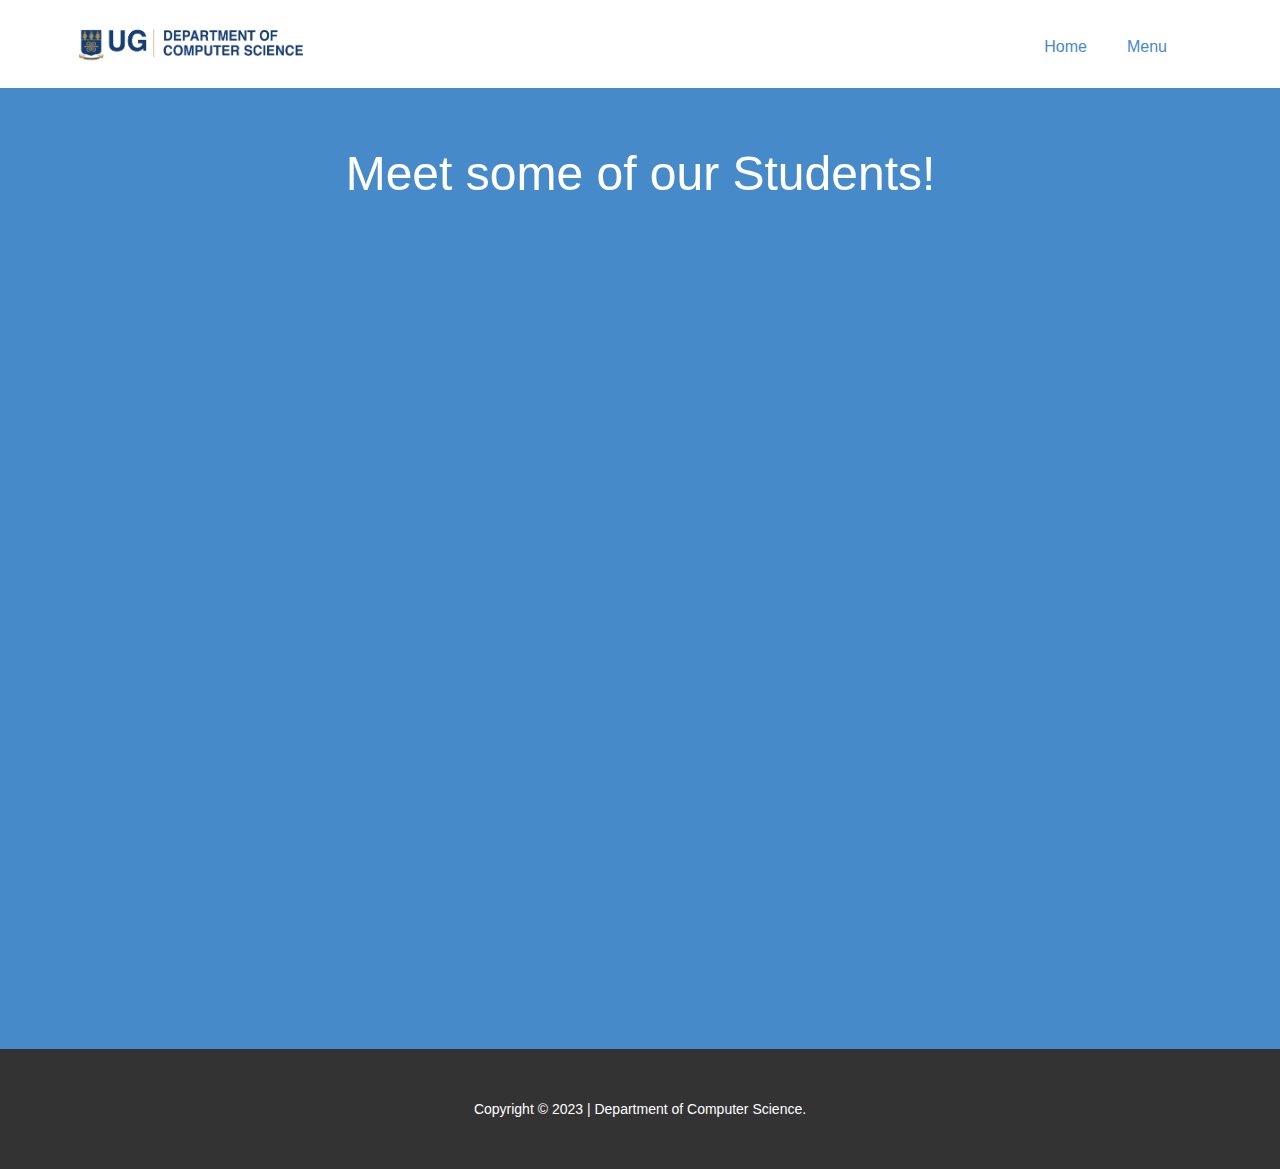
<file: studentlife.html>
<!DOCTYPE html>
<html style="font-size: 16px;" lang="en"><head>
    <meta name="viewport" content="width=device-width, initial-scale=1.0">
    <meta charset="utf-8">
    <meta name="keywords" content="​Lessons &amp;amp; Practice, ​Meet some of our partners!, ​Integrity. Uniqueness. Enjoyment. Ever Forward., ​Our Mission, Contact Us">
    <meta name="description" content="">
    <title>StudentLife</title>
    <link rel="stylesheet" href="nicepage.css" media="screen">
<link rel="stylesheet" href="Home.css" media="screen">
    <script class="u-script" type="text/javascript" src="jquery.js" defer=""></script>
    <script class="u-script" type="text/javascript" src="nicepage.js" defer=""></script>
   </head>
  <body data-home-page="Home.html" data-home-page-title="Home" data-path-to-root="./" data-include-products="false" class="u-body u-xl-mode" data-lang="en">
    <header class="u-clearfix u-header u-header" id="sec-c6ea"><div class="u-clearfix u-sheet u-valign-middle u-sheet-1">
        <a href="https://nicepage.com" class="u-image u-logo u-image-1" data-image-width="1109" data-image-height="185">
          <img src="images/comScience_logo.png" class="u-logo-image u-logo-image-1">
        </a>
        <nav class="u-menu u-menu-dropdown u-offcanvas u-menu-1">
          <div class="menu-collapse" style="font-size: 1rem; letter-spacing: 0px;">
            <a class="u-button-style u-custom-left-right-menu-spacing u-custom-padding-bottom u-custom-top-bottom-menu-spacing u-nav-link u-text-active-palette-1-base u-text-hover-palette-2-base" href="#">
              <svg class="u-svg-link" viewBox="0 0 24 24"><use xmlns:xlink="http://www.w3.org/1999/xlink" xlink:href="#menu-hamburger"></use></svg>
              <svg class="u-svg-content" version="1.1" id="menu-hamburger" viewBox="0 0 16 16" x="0px" y="0px" xmlns:xlink="http://www.w3.org/1999/xlink" xmlns="http://www.w3.org/2000/svg"><g><rect y="1" width="16" height="2"></rect><rect y="7" width="16" height="2"></rect><rect y="13" width="16" height="2"></rect>
</g></svg>
            </a>
          </div>
          <div class="u-custom-menu u-nav-container">
            <ul class="u-nav u-unstyled u-nav-1"><li class="u-nav-item"><a class="u-button-style u-nav-link u-text-active-palette-1-base u-text-hover-palette-2-base" href="Home.html" style="padding: 10px 20px;">Home</a>
</li><li class="u-nav-item"><a class="u-button-style u-nav-link u-text-active-palette-1-base u-text-hover-palette-2-base" href="About.html" style="padding: 10px 20px;">Menu</a><div class="u-nav-popup"><ul class="u-h-spacing-20 u-nav u-unstyled u-v-spacing-10"><li class="u-nav-item"><a class="u-button-style u-nav-link u-white" href="alumni.html">Alumni</a>
</li><li class="u-nav-item"><a class="u-button-style u-nav-link u-white" href="catalog.html">Course catalog</a>
</li><li class="u-nav-item"><a class="u-button-style u-nav-link u-white" href="studentlife.html">Student life</a>
</li><li class="u-nav-item"><a class="u-button-style u-nav-link u-white" href="staff.html">Staff</a>
</li>
<li class="u-nav-item"><a class="u-button-style u-nav-link u-white" href="resources.html">Learning Resources</a>
</li>
<li class="u-nav-item"><a class="u-button-style u-nav-link u-white" href="projects.html">Projects</a>
</li>
<li class="u-nav-item"><a class="u-button-style u-nav-link u-white" href="events.html">Events</a>
</li>
<li class="u-nav-item"><a class="u-button-style u-nav-link u-white" href="contact.html">Contact</a>
</li>
</ul>
</div>
</ul>
          </div>
          <div class="u-custom-menu u-nav-container-collapse">
            <div class="u-black u-container-style u-inner-container-layout u-opacity u-opacity-95 u-sidenav">
              <div class="u-inner-container-layout u-sidenav-overflow">
                <div class="u-menu-close"></div>
                <ul class="u-align-center u-nav u-popupmenu-items u-unstyled u-nav-4"><li class="u-nav-item"><a class="u-button-style u-nav-link" href="Home.html">Home</a>
</li><li class="u-nav-item"><a class="u-button-style u-nav-link" href="About.html">Menu</a><div class="u-nav-popup"><ul class="u-h-spacing-20 u-nav u-unstyled u-v-spacing-10"><li class="u-nav-item"><a class="u-button-style u-nav-link">Faculty</a>
</li><li class="u-nav-item"><a class="u-button-style u-nav-link" href="alumni.html">Alumni</a>
</li><li class="u-nav-item"><a class="u-button-style u-nav-link" href="catalog.html">Course catalog</a>
</li><li class="u-nav-item"><a class="u-button-style u-nav-link" href="studentlife.html">Student life</a>
</li>
<li class="u-nav-item"><a class="u-button-style u-nav-link" href="staff.html">Staff</a>
</li><li class="u-nav-item"><a class="u-button-style u-nav-link" href="resources.html">Learning Resources</a>
</li><li class="u-nav-item"><a class="u-button-style u-nav-link" href="projects.html">Projects</a>
</li>
<li class="u-nav-item"><a class="u-button-style u-nav-link" href="events.html">Events</a>
</li><li class="u-nav-item"><a class="u-button-style u-nav-link" href="contact.html">Contact</a>
</li>
</ul>
</div>
</ul>
              </div>
            </div>
            <div class="u-black u-menu-overlay u-opacity u-opacity-70"></div>
          </div>
        </nav>
      </div></header> 



      <section class="u-align-center u-clearfix u-container-align-center u-palette-1-base u-section-2" id="carousel_a589">
      
        <div class="u-clearfix u-sheet u-valign-middle u-sheet-1">
          <h2 class="u-align-center u-text u-text-1" data-animation-name="customAnimationIn" data-animation-duration="1000"> Meet some of our Students!</h2>
         
          <div class="u-expanded-width u-list u-list-1">
            <div class="u-repeater u-repeater-1">
              <div class="u-align-center u-container-style u-list-item u-radius-20 u-repeater-item u-shape-round u-video-cover u-white u-list-item-1" data-animation-name="customAnimationIn" data-animation-duration="1500" data-animation-delay="750">
                <div class="u-container-layout u-similar-container u-valign-top u-container-layout-1">
                  <img class="u-expanded-width u-image u-image-round u-radius-15 u-image-1" src="images/fg.jpg" alt="" data-image-width="812" data-image-height="812"><br>
                  <img src="images/jhj.jpg" ata-image-width="812" data-image-height="812">
                </div>
              </div>
              <div class="u-align-center u-container-style u-list-item u-radius-20 u-repeater-item u-shape-round u-white u-list-item-2" data-animation-name="customAnimationIn" data-animation-duration="1500" data-animation-delay="750">
                <div class="u-container-layout u-similar-container u-valign-top u-container-layout-2">
                  <img class="u-expanded-width u-image u-image-round u-radius-15 u-image-2" src="images/22.jpg" alt="" data-image-width="812" data-image-height="812"><br>
                  <img src="images/about.png" ata-image-width="812" data-image-height="812">
                </div>
              </div>
              <div class="u-align-center u-container-style u-list-item u-radius-20 u-repeater-item u-shape-round u-video-cover u-white u-list-item-3" data-animation-name="customAnimationIn" data-animation-duration="1500" data-animation-delay="750">
                <div class="u-container-layout u-similar-container u-valign-top u-container-layout-3">
                  <img class="u-expanded-width u-image u-image-round u-radius-15 u-image-3" src="images/fgfgg.jpg" alt="" data-image-width="812" data-image-height="812"><br>
                 <img src="images/dcs.jpg" data-image-width="812" data-image-height="812">
                </div>
              </div>
            </div>
          </div>
          
          </p>
        </div>
        
      </section>

<footer class="u-align-center u-clearfix u-footer u-grey-80 u-footer" id="sec-0246"><div class="u-clearfix u-sheet u-sheet-1">
    <p class="u-small-text u-text u-text-variant u-text-1">Copyright © 2023 | Department of Computer Science.</p>
  </div></footer>

</body></html>
</file>
